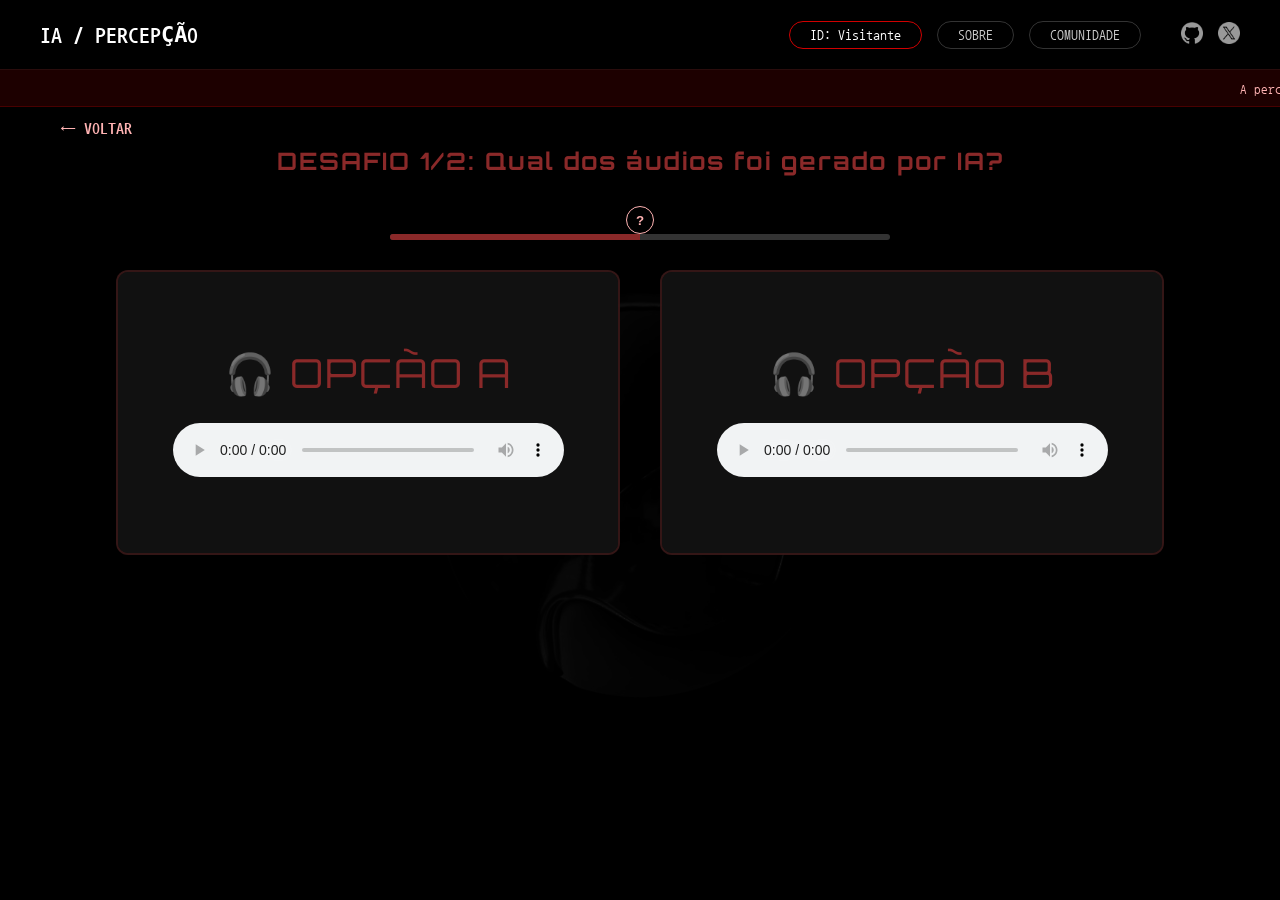
<file: A3.QUIZ/src/main/resources/templates/JogosAudio.html>
<!DOCTYPE HTML>
<html lang="pt-br" xmlns:th="http://www.thymeleaf.org">
<head>
    <meta charset="UTF-8">
    <meta name="viewport" content="width=device-width, initial-scale=1.0">
    <title>IA / PERCEPÇÃO - JOGO (ÁUDIO)</title>
    <meta name="referrer" content="no-referrer">
    
    <link rel="stylesheet" th:href="@{/css/jogo-audio.css}" href="../static/css/jogo-audio.css">
    <link href="https://fonts.googleapis.com/css2?family=Nanum+Gothic+Coding:wght@400;700&family=Mirza&display=swap" rel="stylesheet">
</head>
<body>

<div class="page-jogos">
    <img class="background-overlay" th:src="@{/imagens/fundoModos.png}" src="../static/imagens/fundoModos.png" alt="Background Overlay"/>

    <header class="top-nav-index">
    <a th:href="@{/}" href="/" class="logo" style="text-decoration: none; color: inherit;">IA / PERCEPÇÃO</a>
    
    <div class="nav-right-container">
        <nav class="nav-buttons">
            <span id="display-user-header" class="nav-button" style="border-color: #d10000; color: #ffffff; cursor: default; pointer-events: none;">
                USUÁRIO: DESCONHECIDO
            </span>
            <a href="/#projeto-section" class="nav-button">SOBRE</a>
            <a th:href="@{/mural}" class="nav-button">COMUNIDADE</a>
        </nav>
        <div class="social-links">
            <a href="https://github.com/tzy-9790/A3-QUIZ" target="_blank">
                <img class="social-icon" th:src="@{/imagens/github.png}" src="../static/imagens/github.png" alt="GitHub" />
            </a>
            <a href="https://x.com/IAREALIDADiq" target="_blank">
                <img class="social-icon" th:src="@{/imagens/x.png}" src="../static/imagens/x.png" alt="X" />
            </a>
        </div>
    </div>
</header>

    <div class="info-marquee marquee-top">
        <p class="marquee-text">
            A percepção auditiva é facilmente enganada. O que você ouve é real ou foi gerado por algoritmos? - O cérebro humano busca padrões familiares onde não existem.
        </p>
    </div>

    <div class="game-core-area">
        <a href="#" onclick="window.history.back(); return false;" class="btn-voltar-seta">
            &#8592; VOLTAR
        </a>
        <h1 id="question-title" class="question-title">DESAFIO 1/2: Qual dos áudios foi gerado por IA?</h1>
        <button onclick="mostrarDica()" style="background: transparent; border: 1px solid #ffb3b3; color: #ffb3b3; border-radius: 50%; width: 28px; height: 28px; cursor: pointer; font-weight: bold; transition: 0.2s;" onmouseover="this.style.background='rgba(255,179,179,0.2)'" onmouseout="this.style.background='transparent'">
        ?
        </button>

        <div id="caixa-dica" style="display: none; color: #cccccc; font-size: 13px; text-align: center; margin-bottom: 20px; background: rgba(255,255,255,0.05); padding: 10px; border-radius: 8px;">
        </div>

        <div class="progress-container" style="width: 100%; max-width: 500px; height: 6px; background: #333; margin-bottom: 30px; border-radius: 10px; overflow: hidden;">
        <div id="progress-bar-fill" style="height: 100%; width: 0%; background: #8a2929; transition: width 0.4s ease;"></div>
        </div>

        <div id="quiz-container" class="quiz-container">
            <div id="option-A" class="option-card" onclick="handleAnswer('A')">
                <div class="audio-placeholder">
                    <div class="audio-icon">🎧 OPÇÃO A</div>
                    <audio id="audio-A" controls src=""></audio>
                </div>
            </div>

            <div id="option-B" class="option-card" onclick="handleAnswer('B')">
                <div class="audio-placeholder">
                    <div class="audio-icon">🎧 OPÇÃO B</div>
                    <audio id="audio-B" controls src=""></audio>
                </div>
            </div>
        </div>

        <div class="feedback-zone">
            <div id="feedback-panel" class="feedback-panel-hud d-none">
                <h2 id="feedback-title" class="f-title">CORRETO</h2>
                <p id="feedback-desc" class="f-desc">Análise concluída com sucesso.</p>
                <button id="next-btn" class="nav-button btn-next-round" onclick="nextRound()">PRÓXIMO DESAFIO ➔</button>
            </div>
        </div>
    </div>
</div>

<script th:inline="javascript">
    
    document.querySelectorAll('audio').forEach(el => {
        el.addEventListener('click', (e) => e.stopPropagation());
    });

    const rounds = [
        {
            instruction: "DESAFIO 1/2: Qual dos áudios foi gerado por IA?",
            audioA: 'https://i.imgur.com/8VJ9wlO.mp4', 
            audioB: 'https://i.imgur.com/IZ5uvWF.mp4',   
            aiSide: 'B',
            correctMsg: "O áudio foi feito por IA porque a voz possui uma cadência artificialmente linear, sem pausas respiratórias, com uma compressão digital metálica típica de algoritmos de clonagem vocal.",
            wrongMsg: "O áudio é real porque a fala apresenta pausas biológicas naturais para respiração, estalos dinâmicos na boca e variações orgânicas de entonação emocional.",
            dica: "Dica: A Inteligência Artificial costuma ter dificuldade em replicar as nuances naturais da voz humana."
        },
        {
            instruction: "DESAFIO 2/2: Qual dos áudios foi gerado por IA?",
            audioA: 'https://i.imgur.com/hRy1Xti.mp4',
            audioB: 'https://i.imgur.com/m8u1tKo.mp4',
            aiSide: 'A',
            correctMsg: "O áudio foi feito por IA porque a pronúncia em inglês é excessivamente polida e contínua, expondo uma dicção linear e sem pausas orgânicas para respirar.",
            wrongMsg: "O áudio é real porque traz a sutil aspiração de ar entre as palavras, além de hesitações humanas típicas que mantêm a ressonância natural da voz.",
            dica: "Dica: A Inteligência Artificial costuma ter dificuldade em replicar as nuances naturais da voz humana."
        }
    ];

    let currentRoundIndex = 0;
    let score = 0;

    window.onload = function() {
        loadRound(currentRoundIndex);
    };

    function loadRound(index) {

        opcaoFocada = null;
        
        const percentagem = ((index + 1) / rounds.length) * 100;
        document.getElementById('progress-bar-fill').style.width = percentagem + "%";

        const currentConfig = rounds[index];
        document.getElementById('question-title').innerText = currentConfig.instruction;

        document.getElementById('audio-A').src = currentConfig.audioA;
        document.getElementById('audio-B').src = currentConfig.audioB;

        const panel = document.getElementById('feedback-panel');
        panel.classList.add('d-none');
        panel.classList.remove('panel-correct', 'panel-wrong');

        const cardA = document.getElementById('option-A');
        const cardB = document.getElementById('option-B');
        cardA.classList.remove('correct-glow', 'wrong-glow');
        cardB.classList.remove('correct-glow', 'wrong-glow');
        
        cardA.style.pointerEvents = 'auto';
        cardB.style.pointerEvents = 'auto';
    }

    function handleAnswer(selectedSide) {
        const currentConfig = rounds[currentRoundIndex];
        const panel = document.getElementById('feedback-panel');
        const title = document.getElementById('feedback-title');
        const desc = document.getElementById('feedback-desc');
        const nextBtn = document.getElementById('next-btn');

        document.getElementById('audio-A').pause();
        document.getElementById('audio-B').pause();

        const cardA = document.getElementById('option-A');
        const cardB = document.getElementById('option-B');

        cardA.style.pointerEvents = 'none';
        cardB.style.pointerEvents = 'none';

        if (selectedSide === currentConfig.aiSide) {
            document.getElementById('option-' + selectedSide).classList.add('correct-glow');
            panel.classList.add("panel-correct");
            title.innerText = "CORRETO";
            desc.innerText = currentConfig.correctMsg;
            score++; 
        } else {
            document.getElementById('option-' + selectedSide).classList.add('wrong-glow');
            panel.classList.add("panel-wrong");
            title.innerText = "ERRADO";
            desc.innerText = currentConfig.wrongMsg;
        }

        if (currentRoundIndex === rounds.length - 1) {
            nextBtn.innerText = "VER RESULTADO FINAL ➔";
        } else {
            nextBtn.innerText = "PRÓXIMO DESAFIO ➔";
        }

        panel.classList.remove('d-none');
    }
    function mostrarDica() {
    const caixaDica = document.getElementById('caixa-dica');
    const currentConfig = rounds[currentRoundIndex];

    if (caixaDica.style.display === 'none') {
        caixaDica.innerText = currentConfig.dica;
        caixaDica.style.display = 'block';
    } else {
        caixaDica.style.display = 'none';
    }
}

    function nextRound() {
        currentRoundIndex++;
        
        if (currentRoundIndex < rounds.length) {
            loadRound(currentRoundIndex);
        } else {
            finalizarPartida(score, 0); 
        }
    }

    async function finalizarPartida(acertos, tempoTotal) {
    const btn = document.getElementById('next-btn');
    btn.innerText = "A CALCULAR RESULTADO...";
    btn.disabled = true;
    btn.style.opacity = "0.5";

    const nomeDoJogador = sessionStorage.getItem("jogadorAtual") || "Visitante";
    const dadosPartida = {
        userId: nomeDoJogador,
        correctAnswers: acertos,
        totalTimeSeconds: tempoTotal || 0
    };

    try {
        await fetch('/api/scores/match', {
            method: 'POST',
            headers: { 'Content-Type': 'application/json' },
            body: JSON.stringify(dadosPartida)
        });
    } catch (error) {
        console.error("Erro ao comunicar com o servidor:", error);
    }

    window.location.href = `/score?pontos=${acertos}`;
}
window.addEventListener('DOMContentLoaded', () => {
    const displayHeader = document.getElementById('display-user-header');
    
    // Se o elemento existir nesta página, preenche com o nome guardado
    if (displayHeader) {
        const nomeGuardado = sessionStorage.getItem("jogadorAtual") || "Visitante";
        displayHeader.innerText = "ID: " + nomeGuardado;
    }
});
let opcaoFocada = null;

document.addEventListener('keydown', function(event) {
    const painelFeedback = document.getElementById('feedback-panel');
    const painelVisivel = !painelFeedback.classList.contains('d-none');

    const cardA = document.getElementById('option-A') || document.getElementById('choice-left');
    const cardB = document.getElementById('option-B') || document.getElementById('choice-right');

    if (!painelVisivel) {
        
        if (event.key === 'ArrowLeft') {
            opcaoFocada = cardA.id.includes('A') ? 'A' : 'left';
            cardA.classList.add('foco-teclado');
            cardB.classList.remove('foco-teclado');
        } 
        else if (event.key === 'ArrowRight') {
            opcaoFocada = cardB.id.includes('B') ? 'B' : 'right';
            cardB.classList.add('foco-teclado');
            cardA.classList.remove('foco-teclado');
        } 
        else if (event.key === 'Enter') {
            if (opcaoFocada !== null) {
                cardA.classList.remove('foco-teclado');
                cardB.classList.remove('foco-teclado');

                if (typeof handleAnswer === "function") {
                    handleAnswer(opcaoFocada);
                } else if (typeof submitAnswer === "function") {
                    submitAnswer(opcaoFocada);
                }
            }
        }
    } 
    
    else {
        if (event.key === 'Enter') {
            nextRound();
        }
    }
});

</script>

</body>
</html>
</file>
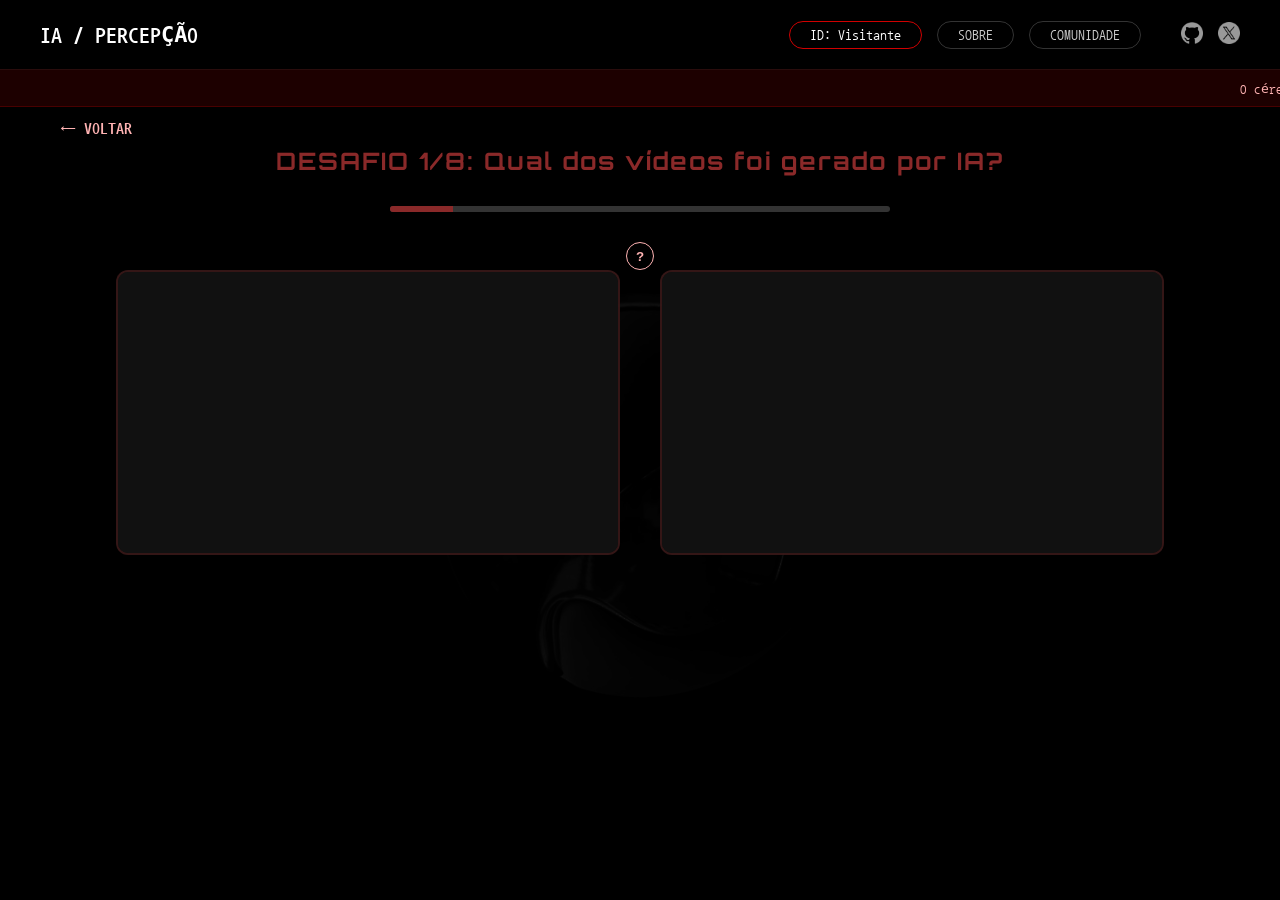
<file: A3.QUIZ/src/main/resources/templates/JogosVideo.html>
<!DOCTYPE HTML>
<html lang="pt-br" xmlns:th="http://www.thymeleaf.org">
<head>
    <meta charset="UTF-8">
    <meta name="viewport" content="width=device-width, initial-scale=1.0">
    <title>IA / PERCEPÇÃO - JOGO (VÍDEO)</title>
    <meta name="referrer" content="no-referrer">
    
    <link rel="stylesheet" th:href="@{/css/jogo-video.css}" href="../static/css/jogo-video.css">
    <link href="https://fonts.googleapis.com/css2?family=Nanum+Gothic+Coding:wght@400;700&family=Mirza&display=swap" rel="stylesheet">
</head>
<body>

<div class="page-jogos">
    <img class="background-overlay" th:src="@{/imagens/fundoModos.png}" src="../static/imagens/fundoModos.png" alt="Background Overlay"/>

    <header class="top-nav-index">
    <a th:href="@{/}" href="/" class="logo" style="text-decoration: none; color: inherit;">IA / PERCEPÇÃO</a>
    
    <div class="nav-right-container">
        <nav class="nav-buttons">
            <span id="display-user-header" class="nav-button" style="border-color: #d10000; color: #ffffff; cursor: default; pointer-events: none;">
                USUÁRIO: DESCONHECIDO
            </span>
            <a href="/#projeto-section" class="nav-button">SOBRE</a>
            <a th:href="@{/mural}" class="nav-button">COMUNIDADE</a>
        </nav>
        <div class="social-links">
            <a href="https://github.com/tzy-9790/A3-QUIZ" target="_blank">
                <img class="social-icon" th:src="@{/imagens/github.png}" src="../static/imagens/github.png" alt="GitHub" />
            </a>
            <a href="https://x.com/IAREALIDADiq" target="_blank">
                <img class="social-icon" th:src="@{/imagens/x.png}" src="../static/imagens/x.png" alt="X" />
            </a>
        </div>
    </div>
</header>

    <div class="info-marquee marquee-top">
        <p class="marquee-text">
            O cérebro humano leva apenas 13 milissegundos para processar uma imagem, mas precisa de segundos para duvidar dela. - Nossos olhos não captam a realidade; eles apenas validam o que a nossa mente já espera encontrar.
        </p>
    </div>

    <div class="game-core-area">
        <a href="#" onclick="window.history.back(); return false;" class="btn-voltar-seta">
            &#8592; VOLTAR
        </a>
        <h1 id="question-title" class="question-title">DESAFIO 1/8: Qual dos vídeos foi gerado por IA?</h1>
        <div class="progress-container" style="width: 100%; max-width: 500px; height: 6px; background: #333; margin-bottom: 30px; border-radius: 10px; overflow: hidden;">
        <div id="progress-bar-fill" style="height: 100%; width: 0%; background: #8a2929; transition: width 0.4s ease;"></div>
        </div>
        <button onclick="mostrarDica()" style="background: transparent; border: 1px solid #ffb3b3; color: #ffb3b3; border-radius: 50%; width: 28px; height: 28px; cursor: pointer; font-weight: bold; transition: 0.2s;" onmouseover="this.style.background='rgba(255,179,179,0.2)'" onmouseout="this.style.background='transparent'">
        ?
        </button>

        <div id="caixa-dica" style="display: none; color: #cccccc; font-size: 13px; text-align: center; margin-bottom: 20px; background: rgba(255,255,255,0.05); padding: 10px; border-radius: 8px;">
        </div>

        <div id="quiz-container" class="quiz-container">
            <div id="option-A" class="option-card" onclick="handleAnswer('A')">
                <video id="video-A" src="" autoplay loop muted playsinline>
                    O seu navegador não suporta a tag de vídeo.
                </video>
            </div>

            <div id="option-B" class="option-card" onclick="handleAnswer('B')">
                <video id="video-B" src="" autoplay loop muted playsinline>
                    O seu navegador não suporta a tag de vídeo.
                </video>
            </div>
        </div>

        <div class="feedback-zone">
            <div id="feedback-panel" class="feedback-panel-hud d-none">
                <h2 id="feedback-title" class="f-title">CORRETO</h2>
                <p id="feedback-desc" class="f-desc">Análise concluída com sucesso.</p>
                <button id="next-btn" class="nav-button btn-next-round" onclick="nextRound()">PRÓXIMO DESAFIO ➔</button>
            </div>
        </div>
    </div>
</div>

<script th:inline="javascript">

    const rounds = [
        {
            instruction: "DESAFIO 1/8: Qual dos vídeos foi gerado por IA?",
            videoA: 'https://i.imgur.com/uIPcDDI.mp4', 
            videoB: 'https://i.imgur.com/DiesukS.mp4',   
            aiSide: 'A',
            correctMsg: "AO vídeo foi feito por IA porque apresenta a fusão incomum da casca do ovo derretendo entre os dedos do usuário e um fluxo de leite contínuo que se mistura ao batedor sem respeitar as leis da física de fluidos.",
            wrongMsg: "O vídeo é real porque a viscosidade e a separação física da clara do ovo ocorrem de forma orgânica, além dos cortes secos de edição indicarem uma filmagem tradicional de receita..",
            dica: "Dica: A IA tem dificuldade em replicar a física realista da luz e reflexos."
        },
        {
            instruction: "DESAFIO 2/8: Qual dos vídeos foi gerado por IA?",
            videoA: 'https://i.imgur.com/fA30ntX.mp4',
            videoB: 'https://i.imgur.com/W3i3uNl.mp4',
            aiSide: 'B',
            correctMsg: "O vídeo foi feito por IA porque o garfo atravessa o morango sem amassá-lo e o pedaço cortado se move enquanto a textura interna do bolo se deforma e se regenera de maneira mágica.",
            wrongMsg: "O vídeo é real porque o garfo corta o bolo mantendo a estrutura da fatia intacta, com a resistência física esperada da massa e do recheio cremoso.",
            dica: "Dica: A IA tem dificuldade em replicar a física realista da luz e reflexos."
        },
        {
            instruction: "DESAFIO 3/8: Qual dos vídeos foi gerado por IA?",
            videoA: 'https://i.imgur.com/QvQAdNE.mp4',
            videoB: 'https://i.imgur.com/OeosjJN.mp4',
            aiSide: 'A',
            correctMsg: "O vídeo foi feito por IA porque a concha se deforma e muda de formato enquanto mexe a comida, e os vegetais na panela se multiplicam e alteram sua cor de maneira mágica.",
            wrongMsg: "O vídeo é real porque a espátula metálica interage fisicamente com os ingredientes sólidos, movendo os pedaços de carne e vegetais de forma natural e consistente com a gravidade.",
            dica: "Dica: A IA tem dificuldade em replicar a física realista da luz e reflexos."
        },
        {
            instruction: "DESAFIO 4/8: Qual dos vídeos foi gerado por IA?",
            videoA: 'https://i.imgur.com/ZQIgfZ3.mp4',
            videoB: 'https://i.imgur.com/P9NQUaV.mp4',
            aiSide: 'B',
            correctMsg: "O vídeo foi feito por IA porque os pedaços de carne e vegetais mudam de forma e mudam de posição no espeto sutilmente a cada movimento do pincel, além de a iluminação brilhar de maneira artificial.",
            wrongMsg: "O vídeo é real porque a textura do frango grelhado e o acúmulo do molho na carne reagem de forma consistente com a passada do pincel, mantendo os espetos estáveis na grelha.",
            dica: "Dica: A IA tem dificuldade em replicar a física realista da luz e reflexos."
        },
        {
            instruction: "DESAFIO 5/8: Qual dos vídeos foi gerado por IA?",
            videoA: 'https://i.imgur.com/rhnPnmI.mp4',
            videoB: 'https://i.imgur.com/Qn467Ge.mp4',
            aiSide: 'A',
            correctMsg: "O vídeo foi feito por IA porque as mãos do cozinheiro se fundem com o moedor e as fatias de peixe no topo do sushi sofrem mutações sutis e distorções de textura durante o movimento.",
            wrongMsg: "O vídeo é real porque os grãos de gergelim caem individualmente respeitando a gravidade e a textura crocante sobre os sushis permanece estática e consistente.",
            dica: "Dica: A IA tem dificuldade em replicar a física realista da luz e reflexos."
        },
        {
            instruction: "DESAFIO 6/8: Qual dos vídeos foi gerado por IA?",
            videoA: 'https://i.imgur.com/2tFhf27.mp4',
            videoB: 'https://i.imgur.com/98Xcosf.mp4',
            aiSide: 'B',
            correctMsg: "O vídeo foi feito por IA porque as hastes da batedeira se multiplicam, entortam e mudam de espessura de forma impossível enquanto atravessam a massa de chocolate.",
            wrongMsg: "O vídeo é real porque exibe o desfoque sutil e o movimento físico contínuo dos batedores de metal girando em alta velocidade.",
            dica: "Dica: A IA tem dificuldade em replicar a física realista da luz e reflexos."
        },
        {
            instruction: "DESAFIO 7/8: Qual dos vídeos foi gerado por IA?",
            videoA: 'https://i.imgur.com/TH5FV5n.mp4',
            videoB: 'https://i.imgur.com/cyckWdq.mp4',
            aiSide: 'A',
            correctMsg: "O vídeo foi feito por IA porque o fluxo do suco se desconecta do liquidificador de forma mágica no final e as letras em relevo no vidro sofrem mutações e distorções bizzarras.",
            wrongMsg: "O vídeo é real porque o líquido verde cai com densidade natural e gera respingos e bolhas realistas na parede interna do copo à medida que ele enche.",
            dica: "Dica: A IA tem dificuldade em replicar a física realista da luz e reflexos."
        },
        {
            instruction: "DESAFIO 8/8: Qual dos vídeos foi gerado por IA?",
            videoA: 'https://i.imgur.com/8Q7XyQE.mp4',
            videoB: 'https://i.imgur.com/sOnneBw.mp4',
            aiSide: 'B',
            correctMsg: "O vídeo foi feito por IA porque a calda derramada gera uma protuberância isolada no início e sofre distorções fluidas inconsistentes, enquanto a textura da lateral do cheesecake muda sutilmente de padrão.",
            wrongMsg: "O vídeo é real porque o doce de leite cai de forma contínua, criando camadas concêntricas e físicas perfeitas que se espalham de maneira natural sobre a superfície lisa da torta.",
            dica: "Dica: A IA tem dificuldade em replicar a física realista da luz e reflexos."
        }
    ];

    let currentRoundIndex = 0;
    let score = 0;

    window.onload = function() {
        loadRound(currentRoundIndex);
    };

    function loadRound(index) {
        
        opcaoFocada = null;

        const percentagem = ((index + 1) / rounds.length) * 100;
        document.getElementById('progress-bar-fill').style.width = percentagem + "%";

        const panel = document.getElementById('feedback-panel');
        panel.classList.add('d-none');
        panel.classList.remove('panel-correct', 'panel-wrong');

        const cardA = document.getElementById('option-A');
        const cardB = document.getElementById('option-B');
        
        cardA.classList.remove('correct-glow', 'wrong-glow');
        cardB.classList.remove('correct-glow', 'wrong-glow');
        
        cardA.style.pointerEvents = 'auto'; 
        cardB.style.pointerEvents = 'auto'; 

        const currentConfig = rounds[index];
        document.getElementById('question-title').innerText = currentConfig.instruction;

        const vidA = document.getElementById('video-A');
        const vidB = document.getElementById('video-B');
        
        vidA.src = currentConfig.videoA;
        vidB.src = currentConfig.videoB;
        
        vidA.muted = true;
        vidB.muted = true;
        
        try {
            let playPromiseA = vidA.play();
            if (playPromiseA !== undefined) {
                playPromiseA.catch(error => console.log("Aguardando carregamento do vídeo A"));
            }
            
            let playPromiseB = vidB.play();
            if (playPromiseB !== undefined) {
                playPromiseB.catch(error => console.log("Aguardando carregamento do vídeo B"));
            }
        } catch (e) {
            console.log("Erro no player do navegador ignorado.");
        }
    }

    function handleAnswer(selectedSide) {
        const currentConfig = rounds[currentRoundIndex];
        const panel = document.getElementById('feedback-panel');
        const title = document.getElementById('feedback-title');
        const desc = document.getElementById('feedback-desc');
        const nextBtn = document.getElementById('next-btn');

        document.getElementById('video-A').pause();
        document.getElementById('video-B').pause();

        const cardA = document.getElementById('option-A');
        const cardB = document.getElementById('option-B');

        cardA.style.pointerEvents = 'none';
        cardB.style.pointerEvents = 'none';

        if (selectedSide === currentConfig.aiSide) {
            document.getElementById('option-' + selectedSide).classList.add('correct-glow');
            panel.classList.add("panel-correct");
            title.innerText = "CORRETO";
            desc.innerText = currentConfig.correctMsg;
            score++; 
        } else {
            document.getElementById('option-' + selectedSide).classList.add('wrong-glow');
            panel.classList.add("panel-wrong");
            title.innerText = "ERRADO";
            desc.innerText = currentConfig.wrongMsg;
        }

        if (currentRoundIndex === rounds.length - 1) {
            nextBtn.innerText = "VER RESULTADO FINAL ➔";
        } else {
            nextBtn.innerText = "PRÓXIMO DESAFIO ➔";
        }

        panel.classList.remove('d-none');
    }
    function mostrarDica() {
    const caixaDica = document.getElementById('caixa-dica');
    const currentConfig = rounds[currentRoundIndex];
    
    if (caixaDica.style.display === 'none') {
        caixaDica.innerText = currentConfig.dica;
        caixaDica.style.display = 'block';
    } else {
        caixaDica.style.display = 'none';
    }
}

    function nextRound() {
        currentRoundIndex++;
        
        if (currentRoundIndex < rounds.length) {
            loadRound(currentRoundIndex);
        } else {
            finalizarPartida(score, 0); 
        }
    }

    async function finalizarPartida(acertos, tempoTotal) {
    const btn = document.getElementById('next-btn');
    btn.innerText = "A CALCULAR RESULTADO...";
    btn.disabled = true;
    btn.style.opacity = "0.5";

    const nomeDoJogador = sessionStorage.getItem("jogadorAtual") || "Visitante";
    const dadosPartida = {
        userId: nomeDoJogador,
        correctAnswers: acertos,
        totalTimeSeconds: tempoTotal || 0
    };

    try {
        await fetch('/api/scores/match', {
            method: 'POST',
            headers: { 'Content-Type': 'application/json' },
            body: JSON.stringify(dadosPartida)
        });
    } catch (error) {
        console.error("Erro ao comunicar com o servidor:", error);
    }

    window.location.href = `/score?pontos=${acertos}`;
}
window.addEventListener('DOMContentLoaded', () => {
    const displayHeader = document.getElementById('display-user-header');

    if (displayHeader) {
        const nomeGuardado = sessionStorage.getItem("jogadorAtual") || "Visitante";
        displayHeader.innerText = "ID: " + nomeGuardado;
    }
});
let opcaoFocada = null;

document.addEventListener('keydown', function(event) {
    const painelFeedback = document.getElementById('feedback-panel');
    const painelVisivel = !painelFeedback.classList.contains('d-none');

    const cardA = document.getElementById('option-A') || document.getElementById('choice-left');
    const cardB = document.getElementById('option-B') || document.getElementById('choice-right');

    if (!painelVisivel) {
        
        if (event.key === 'ArrowLeft') {
            opcaoFocada = cardA.id.includes('A') ? 'A' : 'left';
            cardA.classList.add('foco-teclado');
            cardB.classList.remove('foco-teclado');
        } 
        else if (event.key === 'ArrowRight') {
            opcaoFocada = cardB.id.includes('B') ? 'B' : 'right';
            cardB.classList.add('foco-teclado');
            cardA.classList.remove('foco-teclado');
        } 
        else if (event.key === 'Enter') {
            if (opcaoFocada !== null) {
                cardA.classList.remove('foco-teclado');
                cardB.classList.remove('foco-teclado');

                if (typeof handleAnswer === "function") {
                    handleAnswer(opcaoFocada);
                } else if (typeof submitAnswer === "function") {
                    submitAnswer(opcaoFocada);
                }
            }
        }
    } 
    
    else {
        if (event.key === 'Enter') {
            nextRound();
        }
    }
});

</script>

</body>
</html>
</file>
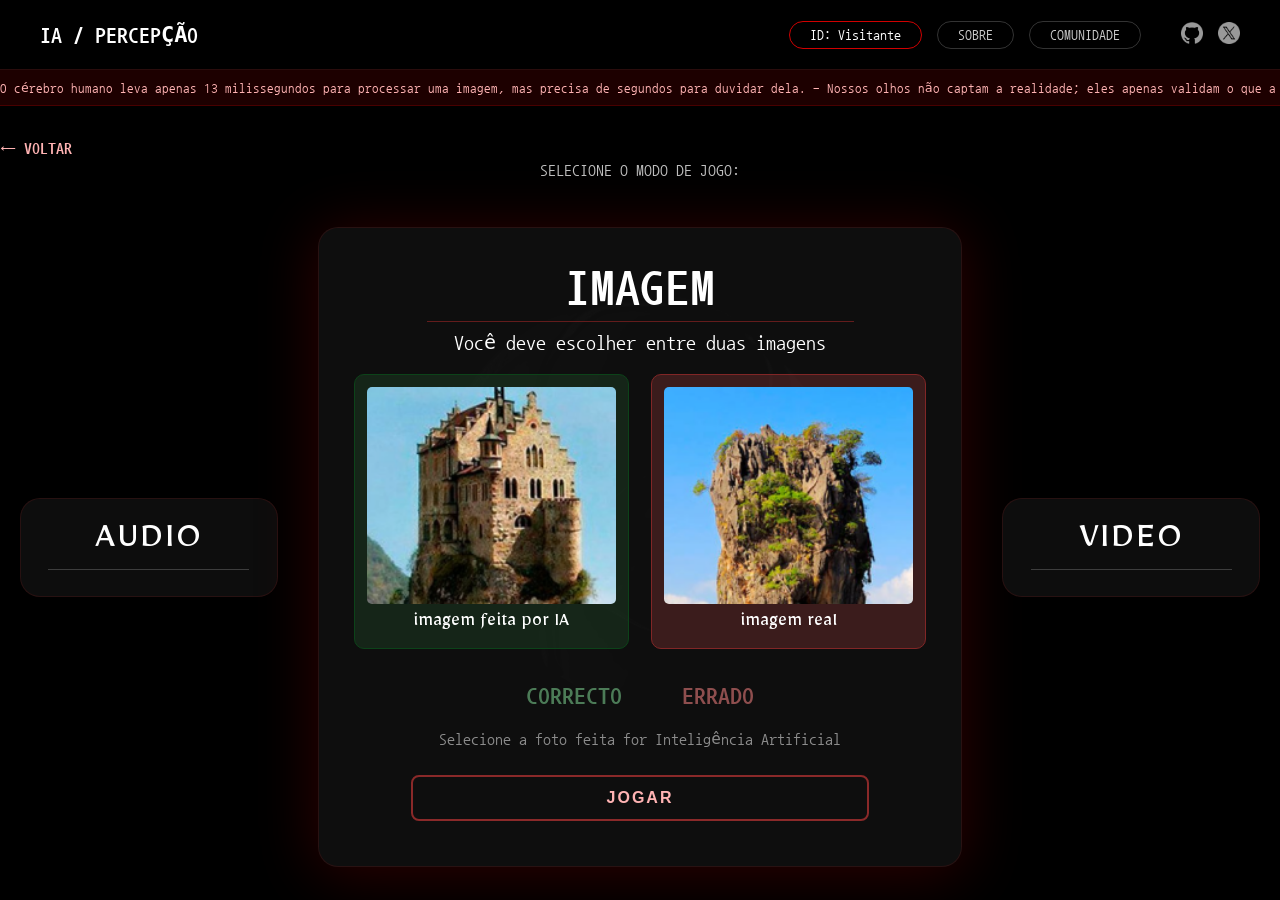
<file: A3.QUIZ/src/main/resources/templates/modos.html>
<!DOCTYPE HTML>
<html lang="pt-br" xmlns:th="http://www.thymeleaf.org">
<head>
    <meta charset="UTF-8">
    <meta name="viewport" content="width=device-width, initial-scale=1.0">
    <title>IA / PERCEPÇÃO - MODOS DE JOGO</title>
    <link rel="stylesheet" th:href="@{/css/modos.css}" href="../static/css/modos.css">
    <link href="https://fonts.googleapis.com/css2?family=Nanum+Gothic+Coding:wght@400;700&family=Mirza&display=swap" rel="stylesheet">
</head>
<body>

<div class="page">
    <img class="download" th:src="@{/imagens/fundobola.png}" src="../static/imagens/fundobola.png" alt="Background Overlay" />

    <header class="top-nav-index">
        <a th:href="@{/}" href="/" class="logo" style="text-decoration: none; color: inherit;">IA / PERCEPÇÃO</a>
        
        <div class="nav-right-container">
            <nav class="nav-buttons">
                <span id="display-user-header" class="nav-button" style="border-color: #d10000; color: #ffffff; cursor: default; pointer-events: none;">
                    USUÁRIO: DESCONHECIDO
                </span>
                <a href="/#projeto-section" class="nav-button">SOBRE</a>
                <a th:href="@{/mural}" class="nav-button">COMUNIDADE</a>
            </nav>
            <div class="social-links">
                <a href="https://github.com/tzy-9790/A3-QUIZ" target="_blank">
                    <img class="social-icon" th:src="@{/imagens/github.png}" src="../static/imagens/github.png" alt="GitHub" />
                </a>
                <a href="https://x.com/IAREALIDADiq" target="_blank">
                    <img class="social-icon" th:src="@{/imagens/x.png}" src="../static/imagens/x.png" alt="X" />
                </a>
            </div>
        </div>
    </header>

    <div class="info-marquee marquee-top">
        <div class="marquee-track">
            <span>O cérebro humano leva apenas 13 milissegundos para processar uma imagem, mas precisa de segundos para duvidar dela. - Nossos olhos não captam a realidade; eles apenas validam o que a nossa mente já espera encontrar.</span>
            <span>O cérebro humano leva apenas 13 milissegundos para processar uma imagem, mas precisa de segundos para duvidar dela. - Nossos olhos não captam a realidade; eles apenas validam o que a nossa mente já espera encontrar.</span>
            <span>O cérebro humano leva apenas 13 milissegundos para processar uma imagem, mas precisa de segundos para duvidar dela. - Nossos olhos não captam a realidade; eles apenas validam o que a nossa mente já espera encontrar.</span>
            <span>O cérebro humano leva apenas 13 milissegundos para processar uma imagem, mas precisa de segundos para duvidar dela. - Nossos olhos não captam a realidade; eles apenas validam o que a nossa mente já espera encontrar.</span>
        </div>
    </div>
    
    <a href="#" onclick="window.history.back(); return false;" class="btn-voltar-seta">
        &#8592; VOLTAR
    </a>

    <p class="text-wrapper">SELECIONE O MODO DE JOGO:</p>

    <div class="game-dashboard-layout">

        <div id="left-panel" class="side-frame" onclick="pivotMode('left')">
            <div id="left-title" class="text-wrapper-12">AUDIO</div>
            <div class="line-container"></div>
        </div>

        <div id="center-panel" class="center-frame" onclick="triggerGameplay()">

            <div id="content-image" class="mode-content active-content">
                <div class="text-wrapper-4">IMAGEM</div>
                <div class="line-container-center"></div>
                <p class="text-wrapper-10">Você deve escolher entre duas imagens</p>

                <div class="showcase-container">
                    <div class="media-box box-ai">
                        <img th:src="@{/imagens/exampleIA.png}" src="../static/imagens/exampleIA.png" class="image" />
                        <div class="text-wrapper-6">imagem feita por IA</div>
                    </div>
                    <div class="media-box box-real">
                        <img th:src="@{/imagens/exampleREAL.png}" src="../static/imagens/exampleREAL.png" class="img" />
                        <div class="text-wrapper-7">imagem real</div>
                    </div>
                </div>

                <div class="feedback-row">
                    <div class="text-wrapper-8">CORRECTO</div>
                    <div class="text-wrapper-9">ERRADO</div>
                </div>

                <p class="text-wrapper-5">Selecione a foto feita for Inteligência Artificial</p>
                <button class="btn-jogar-modo">JOGAR</button>
            </div>

            <div id="content-audio" class="mode-content">
                <div class="text-wrapper-4">AUDIO</div>
                <div class="line-container-center"></div>
                <p class="text-wrapper-10">Escolha entre dois áudios de voz</p>
                <div class="showcase-container">
                    <div class="media-box box-ai">
                        <div style="font-size: 50px; margin: 15px 0;">🤖<source></div>
                        <div class="text-wrapper-6">Audio feito por IA</div>
                    </div>
                    <div class="media-box box-real">
                        <div style="font-size: 50px; margin: 15px 0;">🗣️</div>
                        <div class="text-wrapper-7">Áudio real gravado</div>
                    </div>
                </div>
                <p class="text-wrapper-5">Selecione o áudio feito por IA</p>
                <button class="btn-jogar-modo">JOGAR</button>
            </div>

            <div id="content-video" class="mode-content">
                <div class="text-wrapper-4">VIDEO</div>
                <div class="line-container-center"></div>
                <p class="text-wrapper-10">Escolha entre dois vídeos</p>
                <div class="showcase-container">
                    <div class="media-box box-ai">
                        <img th:src="@{/imagens/a979a1c5d1089dd2ebd1d58ef4d33337.gif}" src="../static/imagens/a979a1c5d1089dd2ebd1d58ef4d33337.gif" class="image" alt="img IA" />
                        <div class="text-wrapper-6">Video feito por IA</div>
                    </div>
                    <div class="media-box box-real">
                        <img th:src="@{/imagens/6ad07bc7872b7f4cafc7f14ad7638306.gif}" src="../static/imagens/6ad07bc7872b7f4cafc7f14ad7638306.gif" class="image" alt="img REAL" />
                        <div class="text-wrapper-7">Vídeo real</div>
                    </div>
                </div>
                <p class="text-wrapper-5">Você deve selecionar o vídeo feito por IA</p>
                <button class="btn-jogar-modo">JOGAR</button>
            </div>

        </div>

        <div id="right-panel" class="side-frame" onclick="pivotMode('right')">
            <div id="right-title" class="text-wrapper-11">VIDEO</div>
            <div class="line-container"></div>
        </div>

    </div>
</div>

<script>
    let currentCenter = 'image';
    let currentLeft = 'audio';
    let currentRight = 'video';

    const routes = {
        image: '/jogo',         
        audio: '/jogosAudio',   
        video: '/jogosVideo'    
    };

    function pivotMode(clickedSide) {
        let oldCenter = currentCenter;

        if (clickedSide === 'left') {
            currentCenter = currentLeft;
            currentLeft = currentRight;
            currentRight = oldCenter;
        } else if (clickedSide === 'right') {
            currentCenter = currentRight;
            currentRight = currentLeft;
            currentLeft = oldCenter;
        }

        document.getElementById('left-title').innerText = currentLeft.toUpperCase();
        document.getElementById('right-title').innerText = currentRight.toUpperCase();

        document.querySelectorAll('.mode-content').forEach(el => el.classList.remove('active-content'));
        document.getElementById('content-' + currentCenter).classList.add('active-content');
    }

    function triggerGameplay() {
        window.location.href = routes[currentCenter];
    }

    window.addEventListener('DOMContentLoaded', () => {
        const displayHeader = document.getElementById('display-user-header');
        
        if (displayHeader) {
            const nomeGuardado = sessionStorage.getItem("jogadorAtual") || "Visitante";
            displayHeader.innerText = "ID: " + nomeGuardado;
        }
    });
</script>

</body>
</html>
</file>
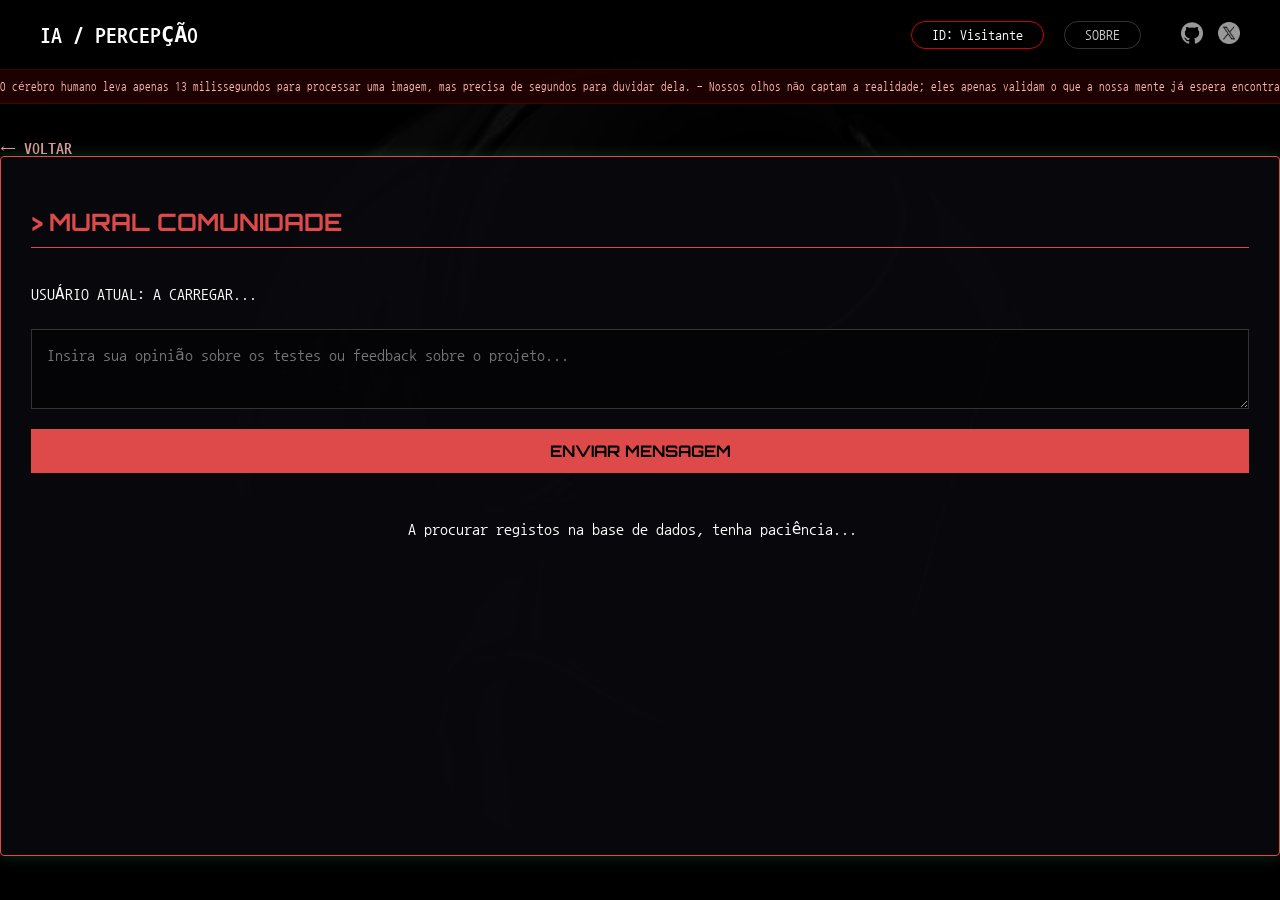
<file: A3.QUIZ/src/main/resources/templates/mural.html>
<!DOCTYPE html>
<html lang="pt-br" xmlns:th="http://www.thymeleaf.org">
<head>
    <meta charset="UTF-8">
    <meta name="viewport" content="width=device-width, initial-scale=1.0">
    <title>IA / PERCEPÇÃO - MURAL DE FEEDBACK</title>
    
    <link rel="stylesheet" th:href="@{/css/FinalScore.css}" href="../static/css/FinalScore.css">
    <link rel="stylesheet" th:href="@{/css/mural.css}" href="../static/css/mural.css">
    
    <link href="https://fonts.googleapis.com/css2?family=Nanum+Gothic+Coding:wght@400;700&family=Orbitron:wght@400;700&display=swap" rel="stylesheet">
</head>
<body>

<div class="score-page">
    <img class="central-sphere" th:src="@{/imagens/fundobola.png}" src="../static/imagens/fundobola.png" alt="Background" />
    
    <header class="top-nav-index">
    <a th:href="@{/}" href="/" class="logo" style="text-decoration: none; color: inherit;">IA / PERCEPÇÃO</a>
    
    <div class="nav-right-container">
        <nav class="nav-buttons">
            <span id="display-user-header" class="nav-button" style="border-color: #d10000; color: #ffffff; cursor: default; pointer-events: none;">
                USUÁRIO: DESCONHECIDO
            </span>
            <a href="/#projeto-section" class="nav-button">SOBRE</a>
        </nav>
        <div class="social-links">
            <a href="https://github.com/tzy-9790/A3-QUIZ" target="_blank">
                <img class="social-icon" th:src="@{/imagens/github.png}" src="../static/imagens/github.png" alt="GitHub" />
            </a>
            <a href="https://x.com/IAREALIDADiq" target="_blank">
                <img class="social-icon" th:src="@{/imagens/x.png}" src="../static/imagens/x.png" alt="X" />
            </a>
        </div>
    </div>
</header>

    <div class="info-marquee marquee-top">
        <div class="marquee-track">
            <span>O cérebro humano leva apenas 13 milissegundos para processar uma imagem, mas precisa de segundos para duvidar dela. - Nossos olhos não captam a realidade; eles apenas validam o que a nossa mente já espera encontrar.</span>
            <span>O cérebro humano leva apenas 13 milissegundos para processar uma imagem, mas precisa de segundos para duvidar dela. - Nossos olhos não captam a realidade; eles apenas validam o que a nossa mente já espera encontrar.</span>
            <span>O cérebro humano leva apenas 13 milissegundos para processar uma imagem, mas precisa de segundos para duvidar dela. - Nossos olhos não captam a realidade; eles apenas validam o que a nossa mente já espera encontrar.</span>
            <span>O cérebro humano leva apenas 13 milissegundos para processar uma imagem, mas precisa de segundos para duvidar dela. - Nossos olhos não captam a realidade; eles apenas validam o que a nossa mente já espera encontrar.</span>
        </div>
    </div>
    <a href="#" onclick="window.history.back(); return false;" class="btn-voltar-seta">
            &#8592; VOLTAR
        </a>

    <div class="mural-container">
        <h2 class="mural-title">> MURAL COMUNIDADE</h2>
        
        <div class="feedback-form">
            <p>USUÁRIO ATUAL: <span id="current-user-name" style="color:#ffffff;">A CARREGAR...</span></p>
            <textarea id="feedback-input" class="feedback-textarea" placeholder="Insira sua opinião sobre os testes ou feedback sobre o projeto..."></textarea>

            <div id="mural-error-msg" class="error-msg-hud"></div>

            <button class="btn-submit" onclick="enviarFeedback()">ENVIAR MENSAGEM</button>
        </div>
        <div id="erro-conexao-mural" class="error-msg-hud" style="display: none; text-align: center; padding: 20px;">
        <p>⚠ <b>Falha na comunicação:</b> Não foi possível ligar ao servidor. Tente novamente mais tarde.</p>
    
    <button onclick="carregarFeedbacks()" class="btn-jogar-modal" style="font-size: 14px; padding: 8px 20px; margin-top: 10px;">
        TENTAR NOVAMENTE
    </button>
</div>

        <div class="feedbacks-list" id="feedbacks-container">
            <p style="text-align: center;">A procurar registos na base de dados, tenha paciência...</p>
        </div>
    </div>
</div>

<script>
    const jogadorAtual = sessionStorage.getItem("jogadorAtual") || "Visitante";
    
    window.addEventListener('DOMContentLoaded', () => {
        document.getElementById('current-agent-name').innerText = jogadorAtual.toUpperCase();
        carregarFeedbacks();
    });

    async function carregarFeedbacks() {
    const erroCaixa = document.getElementById('erro-conexao-mural');
    const areaDasMensagens = document.getElementById('area-das-mensagens');

    if (erroCaixa) erroCaixa.style.display = 'none';

    try {
        const resposta = await fetch('/api/feedbacks');
        
        if (resposta.ok) {
            const dados = await resposta.json();

        
        const container = document.getElementById('feedbacks-container');
        try {
            const resposta = await fetch('/api/feedbacks');
            const feedbacks = await resposta.json();
            
            container.innerHTML = ''; 
            
            if(feedbacks.length === 0) {
                container.innerHTML = '<p style="text-align: center; color: #888;">Nenhum registo encontrado. Seja o primeiro a relatar.</p>';
                return;
            }

            feedbacks.forEach(fb => {
                const card = document.createElement('div');
                card.className = 'feedback-card';
                card.innerHTML = `
                    <div class="feedback-header">
                        <span class="feedback-author">AGENTE: ${fb.autor.username}</span>
                        <span>[ PONTUAÇÃO: ${fb.autor.globalPoints} PTS ]</span>
                    </div>
                    <div class="feedback-text">${fb.mensagem}</div>
                `;
                container.appendChild(card);
            });
        } catch (error) {
            console.error("Erro ao carregar feedbacks:", error);
            container.innerHTML = '<p style="text-align: center; color: red;">Erro ao conectar ao servidor central.</p>';
        }
        } else {
            if (erroCaixa) erroCaixa.style.display = 'block';
            if (areaDasMensagens) areaDasMensagens.innerHTML = "";
        }
    } catch (error) {
        console.error("Erro ao buscar dados:", error);
        if (erroCaixa) erroCaixa.style.display = 'block';
        if (areaDasMensagens) areaDasMensagens.innerHTML = ""; 
    }

    }

    async function enviarFeedback() {
    const texto = document.getElementById('feedback-input').value.trim();
    const btn = document.querySelector('.btn-submit'); 
    const erroCaixa = document.getElementById('mural-error-msg'); // Pega a caixa

    erroCaixa.style.display = 'none'; // Esconde erros antigos

    if (!texto) {
        erroCaixa.innerHTML = "⚠ <b>Registo rejeitado:</b> A mensagem não pode estar vazia.";
        erroCaixa.style.display = 'block';
        return;
    }

    const textoOriginal = btn.innerText;
    btn.innerText = "A GRAVAR NA BASE DE DADOS..."; 
    btn.disabled = true;
    btn.style.opacity = "0.7";

    const payload = { username: jogadorAtual, mensagem: texto };

    try {
        const resposta = await fetch('/api/feedbacks', {
            method: 'POST',
            headers: { 'Content-Type': 'application/json' },
            body: JSON.stringify(payload)
        });

        if (resposta.ok) {
            document.getElementById('feedback-input').value = ''; 
            await carregarFeedbacks(); 
        } else {
            erroCaixa.innerHTML = "⚠ <b>Erro:</b> Falha ao enviar o registo.";
            erroCaixa.style.display = 'block';
        }
    } catch (error) {
        erroCaixa.innerHTML = "⚠ <b>Erro crítico:</b> Falha na conexão com a base de dados.";
        erroCaixa.style.display = 'block';
    } finally {
        btn.innerText = textoOriginal;
        btn.disabled = false;
        btn.style.opacity = "1";
    }
}
window.addEventListener('DOMContentLoaded', () => {
    const displayHeader = document.getElementById('display-user-header');
    
    if (displayHeader) {
        const nomeGuardado = sessionStorage.getItem("jogadorAtual") || "Visitante";
        displayHeader.innerText = "ID: " + nomeGuardado;
    }
});

</script>

</body>
</html>
</file>
<file: A3.QUIZ/src/main/resources/static/css/jogo-audio.css>
@import url('https://fonts.googleapis.com/css2?family=Nanum+Gothic+Coding:wght@400;700&family=Orbitron:wght@400;700&family=Mirza&display=swap');
:root {
    /* Cores padrão - Modo Escuro */
    --bg-principal: #000000;
    --bg-caixas: #121212;
    --texto-principal: #ffffff;
    --texto-secundario: #cccccc;
    --borda-vermelha: rgba(138, 41, 41, 0.3);
    --bg-marquee: rgba(35, 0, 0, 0.85);
}

/* Quando o body tiver a classe .light-mode, estas cores invertem */
body.light-mode {
    --bg-principal: #f5f5f5;
    --bg-caixas: #ffffff;
    --texto-principal: #111111;
    --texto-secundario: #444444;
    --borda-vermelha: rgba(138, 41, 41, 0.5);
    --bg-marquee: rgba(200, 150, 150, 0.2);
}

html, body {
    margin: 0;
    padding: 0;
    width: 100%;
    background-color: var(--bg-principal); /* Usa a variável */
    color: var(--texto-principal);         /* Usa a variável */
    font-family: 'Nanum Gothic Coding', monospace;
    overflow-x: hidden;
}

/* Atualize os seletores principais para usarem as variáveis */
.page-container, .hero-viewport, .scroll-content-zone {
    background-color: var(--bg-principal);
}

.projeto-block {
    background-color: var(--bg-caixas);
    color: var(--texto-principal);
}

.projeto-desc {
    color: var(--texto-secundario);
}

.page-jogos {
    position: relative;
    width: 100%;
    height: 100vh;
    display: flex;
    flex-direction: column;
    align-items: center;
    box-sizing: border-box;
    padding-top: 100px;
}

.background-overlay {
    position: absolute;
    top: 55%;
    left: 50%;
    transform: translate(-50%, -50%);
    width: 682px;
    height: 682px;
    object-fit: cover;
    z-index: 0;
    opacity: 0.15;
    pointer-events: none;
}

.top-nav-index {
    position: fixed;
    top: 0;
    left: 0;
    width: 100%;
    height: 70px;
    display: flex;
    justify-content: space-between;
    align-items: center;
    padding: 0 40px;
    box-sizing: border-box;
    border-bottom: 1px solid rgba(138, 41, 41, 0.3);
    background-color: rgba(0, 0, 0, 0.75);
    backdrop-filter: blur(8px);
    z-index: 1000;
}

.top-nav-index .logo {
    font-size: 22px;
    font-weight: bold;
    text-align: left;
    margin: 0;
}

.nav-right-container {
    display: flex;
    align-items: center;
    gap: 40px;
    flex-direction: row;
    margin-left: auto;
}

.nav-buttons, .social-links {
    display: flex;
    flex-direction: row;
    align-items: center;
    gap: 15px;
}

.nav-button {
    text-decoration: none;
    color: #cccccc;
    font-size: 14px;
    border: 1px solid rgba(255, 255, 255, 0.2);
    padding: 6px 20px;
    border-radius: 100px;
    background: transparent;
    transition: all 0.2s;
    font-family: 'Nanum Gothic Coding', monospace;
}

.nav-button:hover {
    color: #ffffff;
    border-color: #8a2929;
    background-color: rgba(138, 41, 41, 0.2);
}

.social-icon {
    width: 22px;
    height: 22px;
    filter: invert(1);
    opacity: 0.6;
}

@keyframes marqueeScroll {
    0% { transform: translateX(100%); }
    100% { transform: translateX(-100%); }
}

.info-marquee {
    position: fixed;
    top: 70px;
    width: 100%;
    background-color: rgba(35, 0, 0, 0.85);
    padding: 10px 40px;
    box-sizing: border-box;
    z-index: 999;
    overflow: hidden;
    white-space: nowrap;
    border-bottom: 1px solid #490000;
}

.marquee-text {
    margin: 0;
    font-size: 13px;
    color: #ffb3b3;
    display: inline-block;
    padding-left: 100%;
    animation: marqueeScroll 50s linear infinite;
}

.game-core-area {
    display: flex;
    flex-direction: column;
    align-items: center;
    width: 100%;
    max-width: 1200px;
    height: calc(100vh - 120px);
    z-index: 10;
    padding: 0 20px;
    box-sizing: border-box;
}

.question-title {
    font-family: 'Orbitron', sans-serif;
    color: #8a2929;
    font-size: 24px;
    letter-spacing: 2px;
    margin-top: 20px;
    margin-bottom: 30px;
    text-align: center;
}

.quiz-container {
    display: flex;
    justify-content: center;
    gap: 40px;
    width: 100%;
}

.option-card {
    width: 45%;
    max-width: 500px;
    aspect-ratio: 16 / 9;
    background-color: rgba(17, 17, 17, 0.85);
    border: 2px solid rgba(138, 41, 41, 0.3);
    border-radius: 12px;
    overflow: hidden;
    cursor: pointer;
    transition: transform 0.2s, box-shadow 0.2s;
    display: flex;
    justify-content: center;
    align-items: center;
}

.option-card:hover {
    transform: scale(1.02);
    border-color: #8a2929;
}

.audio-placeholder {
    display: flex;
    flex-direction: column;
    justify-content: center;
    align-items: center;
    width: 100%;
    height: 100%;
    background-color: rgba(0, 0, 0, 0.5);
    padding: 20px;
    box-sizing: border-box;
}

.audio-icon {
    font-size: 40px;
    color: #8a2929;
    margin-bottom: 25px;
    font-family: 'Orbitron', sans-serif;
    letter-spacing: 2px;
}

audio {
    width: 85%;
    outline: none;
}

.feedback-zone {
    width: 100%;
    min-height: 150px;
    display: flex;
    justify-content: center;
    align-items: flex-start;
    margin-top: 20px;
}

.d-none {
    display: none !important;
}

.feedback-panel-hud {
    width: 80%;
    max-width: 600px;
    padding: 20px;
    text-align: center;
    border-radius: 8px;
    background: rgba(0,0,0,0.85);
    color: white;
}

.panel-correct { border: 2px solid #4c7b57; box-shadow: 0 0 15px rgba(76, 123, 87, 0.4); }
.panel-wrong { border: 2px solid #8a2929; box-shadow: 0 0 15px rgba(138, 41, 41, 0.4); }

.f-title {
    font-family: 'Orbitron', sans-serif;
    margin: 0 0 10px 0;
    font-size: 22px;
}

.panel-correct .f-title { color: #4c7b57; }
.panel-wrong .f-title { color: #8a2929; }

.f-desc {
    font-size: 14px;
    color: #ccc;
    margin-bottom: 15px;
}

.btn-next-round {
    padding: 10px 25px;
    font-size: 14px;
    font-weight: bold;
    cursor: pointer;
}

.correct-glow { box-shadow: 0 0 20px #4c7b57; border-color: #4c7b57; }
.wrong-glow { box-shadow: 0 0 20px #8a2929; border-color: #8a2929; }

.option-card {
    position: relative;
    display: flex;
    justify-content: center;
    align-items: center;
}

.option-card::before {
    content: "A CARREGAR...";
    position: absolute;
    color: #8a2929;
    font-family: 'Orbitron', sans-serif;
    font-size: 14px;
    letter-spacing: 2px;
    z-index: 1;
}

.option-card video, 
.option-card img,
.audio-placeholder {
    position: relative;
    z-index: 2; 
    background-color: #111111;
}

.btn-voltar-seta {
    align-self: flex-start;
    color: #ffb3b3;
    text-decoration: none;
    font-size: 16px;
    font-weight: bold;
    display: flex;
    align-items: center;
    gap: 8px;
    margin-top: 20px;
    margin-bottom: -10px;
    transition: all 0.2s ease;
    font-family: 'Nanum Gothic Coding', monospace;
}
.btn-voltar-seta:hover {
    color: #ffffff;
    transform: translateX(-5px);
}
.foco-teclado {
    transform: scale(1.02) !important;
    border-color: #8a2929 !important;
    box-shadow: 0px 4px 40px rgba(138, 41, 41, 0.5) !important;
}
@media screen and (max-width: 850px) {
    .top-nav-index {
        padding: 0 15px !important;
        height: 50px !important;
    }
    
    .top-nav-index .logo { font-size: 16px !important; }
    .nav-right-container { gap: 10px !important; }
    .nav-buttons, .social-links { gap: 8px !important; }
    .nav-button { padding: 4px 10px !important; font-size: 11px !important; }
    .social-icon { width: 16px !important; height: 16px !important; }
    
    .info-marquee { top: 50px !important; padding: 5px 20px !important; }
    .page-jogos { padding-top: 80px !important; }

    .game-core-area {
        height: calc(100vh - 85px) !important;
        padding: 0 10px !important;
    }

    .question-title {
        font-size: 16px !important;
        margin-top: 10px !important;
        margin-bottom: 15px !important;
    }

    .quiz-container {
        flex-direction: column !important;
        align-items: center !important;
        gap: 15px !important;
    }

    .option-card {
        width: 100% !important;
        max-width: 320px !important;
        aspect-ratio: 16 / 9 !important;
    }
    
    .audio-icon {
        font-size: 24px !important;
        margin-bottom: 15px !important;
    }

    audio {
        width: 95% !important;
        height: 35px !important;
    }

    .feedback-zone {
        min-height: 120px !important;
        margin-top: 15px !important;
    }

    .feedback-panel-hud {
        width: 95% !important;
        padding: 15px !important;
    }

    .f-title { font-size: 18px !important; margin-bottom: 5px !important;}
    .f-desc { font-size: 12px !important; margin-bottom: 10px !important; }
    .btn-next-round { padding: 8px 15px !important; font-size: 12px !important; }
}
</file>
<file: A3.QUIZ/src/main/resources/static/css/jogo-video.css>
@import url('https://fonts.googleapis.com/css2?family=Nanum+Gothic+Coding:wght@400;700&family=Orbitron:wght@400;700&family=Mirza&display=swap');

:root {
    /* Cores padrão - Modo Escuro */
    --bg-principal: #000000;
    --bg-caixas: #121212;
    --texto-principal: #ffffff;
    --texto-secundario: #cccccc;
    --borda-vermelha: rgba(138, 41, 41, 0.3);
    --bg-marquee: rgba(35, 0, 0, 0.85);
}

/* Quando o body tiver a classe .light-mode, estas cores invertem */
body.light-mode {
    --bg-principal: #f5f5f5;
    --bg-caixas: #ffffff;
    --texto-principal: #111111;
    --texto-secundario: #444444;
    --borda-vermelha: rgba(138, 41, 41, 0.5);
    --bg-marquee: rgba(200, 150, 150, 0.2);
}

html, body {
    margin: 0;
    padding: 0;
    width: 100%;
    background-color: var(--bg-principal); /* Usa a variável */
    color: var(--texto-principal);         /* Usa a variável */
    font-family: 'Nanum Gothic Coding', monospace;
    overflow-x: hidden;
}

/* Atualize os seletores principais para usarem as variáveis */
.page-container, .hero-viewport, .scroll-content-zone {
    background-color: var(--bg-principal);
}

.projeto-block {
    background-color: var(--bg-caixas);
    color: var(--texto-principal);
}

.projeto-desc {
    color: var(--texto-secundario);
}

.page-jogos {
    position: relative;
    width: 100%;
    height: 100vh;
    display: flex;
    flex-direction: column;
    align-items: center;
    box-sizing: border-box;
    padding-top: 100px;
}

.background-overlay {
    position: absolute;
    top: 55%;
    left: 50%;
    transform: translate(-50%, -50%);
    width: 682px;
    height: 682px;
    object-fit: cover;
    z-index: 0;
    opacity: 0.15;
    pointer-events: none;
}

.top-nav-index {
    position: fixed;
    top: 0;
    left: 0;
    width: 100%;
    height: 70px;
    display: flex;
    justify-content: space-between;
    align-items: center;
    padding: 0 40px;
    box-sizing: border-box;
    border-bottom: 1px solid rgba(138, 41, 41, 0.3);
    background-color: rgba(0, 0, 0, 0.75);
    backdrop-filter: blur(8px);
    z-index: 1000;
}

.top-nav-index .logo {
    font-size: 22px;
    font-weight: bold;
    text-align: left;
    margin: 0;
}

.nav-right-container {
    display: flex;
    align-items: center;
    gap: 40px;
    flex-direction: row;
    margin-left: auto;
}

.nav-buttons, .social-links {
    display: flex;
    flex-direction: row;
    align-items: center;
    gap: 15px;
}

.nav-button {
    text-decoration: none;
    color: #cccccc;
    font-size: 14px;
    border: 1px solid rgba(255, 255, 255, 0.2);
    padding: 6px 20px;
    border-radius: 100px;
    background: transparent;
    transition: all 0.2s;
    font-family: 'Nanum Gothic Coding', monospace;
}

.nav-button:hover {
    color: #ffffff;
    border-color: #8a2929;
    background-color: rgba(138, 41, 41, 0.2);
}

.social-icon {
    width: 22px;
    height: 22px;
    filter: invert(1);
    opacity: 0.6;
}

@keyframes marqueeScroll {
    0% { transform: translateX(100%); }
    100% { transform: translateX(-100%); }
}

.info-marquee {
    position: fixed;
    top: 70px;
    width: 100%;
    background-color: rgba(35, 0, 0, 0.85);
    padding: 10px 40px;
    box-sizing: border-box;
    z-index: 999;
    overflow: hidden;
    white-space: nowrap;
    border-bottom: 1px solid #490000;
}

.marquee-text {
    margin: 0;
    font-size: 13px;
    color: #ffb3b3;
    display: inline-block;
    padding-left: 100%;
    animation: marqueeScroll 50s linear infinite;
}

.game-core-area {
    display: flex;
    flex-direction: column;
    align-items: center;
    width: 100%;
    max-width: 1200px;
    height: calc(100vh - 120px);
    z-index: 10;
    padding: 0 20px;
    box-sizing: border-box;
}

.question-title {
    font-family: 'Orbitron', sans-serif;
    color: #8a2929;
    font-size: 24px;
    letter-spacing: 2px;
    margin-top: 20px;
    margin-bottom: 30px;
    text-align: center;
}

.quiz-container {
    display: flex;
    justify-content: center;
    gap: 40px;
    width: 100%;
}

.option-card {
    width: 45%;
    max-width: 500px;
    aspect-ratio: 16 / 9;
    background-color: rgba(17, 17, 17, 0.85);
    border: 2px solid rgba(138, 41, 41, 0.3);
    border-radius: 12px;
    overflow: hidden;
    cursor: pointer;
    transition: transform 0.2s, box-shadow 0.2s;
    display: flex;
    justify-content: center;
    align-items: center;
}

.option-card:hover {
    transform: scale(1.02);
    border-color: #8a2929;
}

.option-card video {
    width: 100%;
    height: 100%;
    object-fit: cover;
}

.feedback-zone {
    width: 100%;
    min-height: 150px;
    display: flex;
    justify-content: center;
    align-items: flex-start;
    margin-top: 20px;
}

.d-none {
    display: none !important;
}

.feedback-panel-hud {
    width: 80%;
    max-width: 600px;
    padding: 20px;
    text-align: center;
    border-radius: 8px;
    background: rgba(0,0,0,0.85);
    color: white;
}

.panel-correct { border: 2px solid #4c7b57; box-shadow: 0 0 15px rgba(76, 123, 87, 0.4); }
.panel-wrong { border: 2px solid #8a2929; box-shadow: 0 0 15px rgba(138, 41, 41, 0.4); }

.f-title {
    font-family: 'Orbitron', sans-serif;
    margin: 0 0 10px 0;
    font-size: 22px;
}

.panel-correct .f-title { color: #4c7b57; }
.panel-wrong .f-title { color: #8a2929; }

.f-desc {
    font-size: 14px;
    color: #ccc;
    margin-bottom: 15px;
}

.btn-next-round {
    padding: 10px 25px;
    font-size: 14px;
    font-weight: bold;
    cursor: pointer;
}

.correct-glow { box-shadow: 0 0 20px #4c7b57; border-color: #4c7b57; }
.wrong-glow { box-shadow: 0 0 20px #8a2929; border-color: #8a2929; }

.option-card {
    position: relative;
    display: flex;
    justify-content: center;
    align-items: center;
}

.option-card::before {
    content: "A CARREGAR...";
    position: absolute;
    color: #8a2929;
    font-family: 'Orbitron', sans-serif;
    font-size: 14px;
    letter-spacing: 2px;
    z-index: 1;
}

.option-card video, 
.option-card img,
.audio-placeholder {
    position: relative;
    z-index: 2; 
    background-color: #111111; 
}

.btn-voltar-seta {
    align-self: flex-start;
    color: #ffb3b3;
    text-decoration: none;
    font-size: 16px;
    font-weight: bold;
    display: flex;
    align-items: center;
    gap: 8px;
    margin-top: 20px;
    margin-bottom: -10px;
    transition: all 0.2s ease;
    font-family: 'Nanum Gothic Coding', monospace;
}
.btn-voltar-seta:hover {
    color: #ffffff;
    transform: translateX(-5px);
}
.foco-teclado {
    transform: scale(1.02) !important;
    border-color: #8a2929 !important;
    box-shadow: 0px 4px 40px rgba(138, 41, 41, 0.5) !important;
}

@media screen and (max-width: 850px) {
    .top-nav-index {
        padding: 0 15px !important;
        height: 50px !important;
    }
    
    .top-nav-index .logo { font-size: 16px !important; }
    .nav-right-container { gap: 10px !important; }
    .nav-buttons, .social-links { gap: 8px !important; }
    .nav-button { padding: 4px 10px !important; font-size: 11px !important; }
    .social-icon { width: 16px !important; height: 16px !important; }
    
    .info-marquee { top: 50px !important; padding: 5px 20px !important; }
    .page-jogos { padding-top: 80px !important; }

    .game-core-area {
        height: calc(100vh - 85px) !important;
        padding: 0 10px !important;
    }

    .question-title {
        font-size: 16px !important;
        margin-top: 10px !important;
        margin-bottom: 15px !important;
    }

    .quiz-container {
        flex-direction: column !important;
        align-items: center !important;
        gap: 15px !important;
    }

    .option-card {
        width: 100% !important;
        max-width: 320px !important;
        aspect-ratio: 16 / 9 !important;
    }
    
    .feedback-zone {
        min-height: 120px !important;
        margin-top: 15px !important;
    }

    .feedback-panel-hud {
        width: 95% !important;
        padding: 15px !important;
    }

    .f-title { font-size: 18px !important; margin-bottom: 5px !important;}
    .f-desc { font-size: 12px !important; margin-bottom: 10px !important; }
    .btn-next-round { padding: 8px 15px !important; font-size: 12px !important; }
}
</file>
<file: A3.QUIZ/src/main/resources/static/css/modos.css>
@import url('https://fonts.googleapis.com/css2?family=Nanum+Gothic+Coding:wght@400;700&family=Mirza&display=swap');

:root {
    --bg-principal: #000000;
    --bg-caixas: #121212;
    --texto-principal: #ffffff;
    --texto-secundario: #cccccc;
    --borda-vermelha: rgba(138, 41, 41, 0.3);
    --bg-marquee: rgba(35, 0, 0, 0.85);
}

body.light-mode {
    --bg-principal: #f5f5f5;
    --bg-caixas: #ffffff;
    --texto-principal: #111111;
    --texto-secundario: #444444;
    --borda-vermelha: rgba(138, 41, 41, 0.5);
    --bg-marquee: rgba(200, 150, 150, 0.2);
}

html, body {
    margin: 0;
    padding: 0;
    width: 100%;
    background-color: var(--bg-principal);
    color: var(--texto-principal);
    font-family: 'Nanum Gothic Coding', monospace;
    overflow-x: hidden;
}

.page-container, .hero-viewport, .scroll-content-zone {
    background-color: var(--bg-principal);
}

.projeto-block {
    background-color: var(--bg-caixas);
    color: var(--texto-principal);
}

.projeto-desc {
    color: var(--texto-secundario);
}

.page {
    background-color: #000000;
    width: 100%;
    height: 100vh;
    position: relative;
    display: flex;
    flex-direction: column;
    align-items: center;
    overflow: hidden;
    box-sizing: border-box;
    padding-top: 120px;
}

.page .download {
    position: absolute;
    top: 55%;
    left: 50%;
    transform: translate(-50%, -50%);
    width: 682px;
    height: 682px;
    object-fit: cover;
    z-index: 1;
    opacity: 0.25;
    pointer-events: none;
}

.top-nav-index {
    position: fixed;
    top: 0;
    left: 0;
    width: 100%;
    height: 70px;
    display: flex;
    justify-content: space-between;
    align-items: center;
    padding: 0 40px;
    box-sizing: border-box;
    border-bottom: 1px solid rgba(138, 41, 41, 0.3);
    background-color: rgba(0, 0, 0, 0.75);
    backdrop-filter: blur(8px);
    z-index: 1000;
}

.top-nav-index .logo {
    font-size: 22px;
    font-weight: bold;
    text-align: left;
    margin: 0;
    flex-shrink: 0;
}

.nav-right-container {
    display: flex;
    align-items: center;
    gap: 40px;
    flex-direction: row;
    margin-left: auto;
}

.nav-buttons, .social-links {
    display: flex;
    flex-direction: row;
    align-items: center;
    gap: 15px;
}

.nav-button {
    text-decoration: none;
    color: #cccccc;
    font-size: 14px;
    border: 1px solid rgba(255, 255, 255, 0.2);
    padding: 6px 20px;
    border-radius: 100px;
    transition: all 0.2s;
}

.nav-button:hover {
    color: #ffffff;
    border-color: #8a2929;
    background-color: rgba(138, 41, 41, 0.2);
}

.social-icon {
    width: 22px;
    height: 22px;
    filter: invert(1);
    opacity: 0.6;
}

.info-marquee {
    position: absolute;
    left: 0;
    width: 100%;
    background-color: rgba(35, 0, 0, 0.85);
    padding: 10px 0;
    box-sizing: border-box;
    z-index: 10;
    overflow: hidden;
    display: flex;
}

.marquee-top {
    top: 70px;
    border-bottom: 1px solid #490000;
}

.marquee-track {
    display: flex;
    width: max-content;
    animation: scrollSeamless 90s linear infinite;
}

.marquee-track span {
    font-size: 13px;
    color: #ffb3b3;
    padding-right: 80px;
    white-space: nowrap;
}

@keyframes scrollSeamless {
    0% { transform: translateX(0); }
    100% { transform: translateX(-50%); }
}

.game-dashboard-layout {
    display: flex;
    align-items: center;
    justify-content: center;
    gap: 40px;
    width: 100%;
    max-width: 1300px;
    margin-top: 0;
    z-index: 50;
    padding: 0 20px;
    box-sizing: border-box;
    flex-grow: 1;
}

.side-frame {
    width: 257px;
    height: 97px;
    background-color: rgba(17, 17, 17, 0.78);
    border: 1px solid rgba(83, 26, 26, 0.38);
    border-radius: 20px;
    display: flex;
    flex-direction: column;
    align-items: center;
    justify-content: center;
    cursor: pointer;
    transition: all 0.2s ease;
}

.side-frame:hover {
    border-color: #b70000;
    box-shadow: 0px 0px 20px 1px rgba(183, 0, 0, 0.4);
    transform: scale(1.05);
}

.text-wrapper-11, .text-wrapper-12 {
    font-family: "Mirza", serif;
    color: #ffffff;
    font-size: 40px;
    letter-spacing: 2px;
    line-height: 1;
    margin: 0;
}

.line-container {
    width: 201px;
    height: 1px;
    background-color: rgba(255, 255, 255, 0.2);
    margin-top: 5px;
}

.center-frame {
    width: 647px;
    min-height: 395px;
    background-color: rgba(17, 17, 17, 0.85);
    border: 1px solid rgba(83, 26, 26, 0.38);
    border-radius: 20px;
    box-shadow: 0px 4px 60px 2px rgba(183, 0, 0, 0.25);
    padding: 25px;
    box-sizing: border-box;
    cursor: pointer;
    transition: transform 0.3s ease;
}

.center-frame:hover {
    transform: scale(1.01);
    border-color: rgba(183, 0, 0, 0.6);
}

.mode-content {
    display: none;
    flex-direction: column;
    align-items: center;
    width: 100%;
    padding: 10px;
    box-sizing: border-box;
}

.mode-content.active-content {
    display: flex;
}

.text-wrapper-4 {
    font-family: "Nanum Gothic Coding", monospace;
    font-size: 50px;
    font-weight: 700;
    color: #ffffff;
    margin: 0;
}

.line-container-center {
    width: 427px;
    height: 1px;
    background-color: #631c1c;
    margin: 8px 0;
    max-width: 100%;
}

.text-wrapper-10 {
    font-family: "Nanum Gothic Coding", monospace;
    color: #ffffff;
    font-size: 20px;
    margin: 0 0 20px 0;
    text-align: center;
}

.showcase-container {
    display: flex;
    justify-content: space-between;
    gap: 20px;
    width: 100%;
    margin-bottom: 15px;
}

.media-box {
    width: 48%;
    aspect-ratio: 1 / 1;
    border-radius: 10px;
    padding: 12px;
    box-sizing: border-box;
    display: flex;
    flex-direction: column;
    align-items: center;
    justify-content: center;
}

.box-ai {
    background-color: rgba(38, 95, 50, 0.29);
    border: 1px solid #0c4319;
}

.box-real {
    background-color: rgba(132, 50, 50, 0.38);
    border: 1px solid #812626;
}

.media-box img {
    width: 100%;
    flex-grow: 1;
    min-height: 0;
    object-fit: cover;
    border-radius: 5px;
    margin-bottom: 8px;
}

.text-wrapper-6, .text-wrapper-7 {
    font-family: "Mirza", serif;
    color: #ffffff;
    font-size: 20px;
    margin: 0;
    text-align: center;
}

.feedback-row {
    display: flex;
    justify-content: center;
    gap: 60px;
    width: 100%;
    margin-top: 20px;
    margin-bottom: 20px;
}

.text-wrapper-8 {
    font-family: "Nanum Gothic Coding", monospace;
    color: #4c7b57;
    font-size: 24px;
    font-weight: bold;
    margin: 0;
}

.text-wrapper-9 {
    font-family: "Nanum Gothic Coding", monospace;
    color: #8e4e4e;
    font-size: 24px;
    font-weight: bold;
    margin: 0;
}

.text-wrapper-5 {
    font-family: "Nanum Gothic Coding", monospace;
    color: #8c8c8c;
    font-size: 16px;
    text-align: center;
    margin: 0;
    max-width: 80%;
    line-height: 1.4;
}

.btn-voltar-seta {
    align-self: flex-start;
    color: #ffb3b3;
    text-decoration: none;
    font-size: 16px;
    font-weight: bold;
    display: flex;
    align-items: center;
    gap: 8px;
    margin-top: 20px;
    margin-bottom: -10px;
    transition: all 0.2s ease;
    font-family: 'Nanum Gothic Coding', monospace;
    z-index: 20;
    position: relative;
}

.btn-voltar-seta:hover {
    color: #ffffff;
    transform: translateX(-5px);
}

.btn-jogar-modo {
    width: 80%;
    margin: 25px auto 10px auto;
    padding: 12px 0;
    background-color: transparent;
    border: 2px solid #8a2929;
    color: #ffb3b3;
    font-family: 'Orbitron', sans-serif;
    font-size: 16px;
    font-weight: bold;
    letter-spacing: 2px;
    border-radius: 8px;
    cursor: pointer;
    display: block; 
    text-align: center;
    transition: all 0.3s ease;
    pointer-events: none; 
}

.quadro-modo:hover .btn-jogar-modo {
    background-color: #7a0909;
    color: #ffffff;
    border-color: #b31212;
    box-shadow: 0 0 20px rgba(122, 9, 9, 0.6);
}

@media screen and (max-width: 850px) {
    .top-nav-index {
        padding: 0 15px !important;
        height: 50px !important;
    }
    
    .top-nav-index .logo {
        font-size: 16px !important;
    }
    
    .nav-right-container {
        gap: 10px !important;
        flex-direction: row !important;
        margin-left: auto !important;
    }
    
    .nav-buttons, .social-links {
        gap: 8px !important;
        flex-direction: row !important;
    }
    
    .nav-button {
        padding: 4px 10px !important;
        font-size: 11px !important;
    }
    
    .social-icon {
        width: 16px !important;
        height: 16px !important;
    }
    
    .info-marquee {
        top: 50px !important;
        padding: 5px 0 !important;
    }
    
    .page {
        padding-top: 85px !important;
    }
    
    .game-dashboard-layout {
        flex-direction: row !important;
        flex-wrap: wrap !important;
        justify-content: space-between !important;
        align-content: flex-start !important;
        gap: 10px !important;
        padding: 10px 15px !important;
    }
    
    .side-frame {
        width: 48% !important;
        height: 60px !important;
        order: 1 !important;
        margin: 0 !important;
    }
    
    .center-frame {
        width: 100% !important;
        order: 2 !important;
        min-height: auto !important;
        padding: 15px !important;
    }
    
    .text-wrapper-11, .text-wrapper-12 {
        font-size: 18px !important;
    }
    
    .line-container {
        width: 80% !important;
        margin-top: 2px !important;
    }
    
    .text-wrapper-4 {
        font-size: 26px !important;
    }
    
    .text-wrapper-10 {
        font-size: 14px !important;
        margin-bottom: 10px !important;
    }
    
    .showcase-container {
        flex-direction: row !important;
        gap: 10px !important;
        margin-bottom: 10px !important;
    }
    
    .media-box {
        width: 48% !important;
        aspect-ratio: 1 / 1 !important;
        padding: 8px !important;
    }
    
    .media-box img {
        max-height: none !important;
        margin-bottom: 4px !important;
    }
    
    .text-wrapper-6, .text-wrapper-7 {
        font-size: 16px !important;
    }
    
    .feedback-row {
        gap: 30px !important;
        margin-top: 10px !important;
        margin-bottom: 10px !important;
    }
    
    .text-wrapper-8, .text-wrapper-9 {
        font-size: 16px !important;
    }
    
    .text-wrapper-5 {
        font-size: 11px !important;
        max-width: 95% !important;
    }

    .marquee-track span { 
        font-size: 11px !important; 
        padding-right: 40px !important;
    }
}
</file>
<file: A3.QUIZ/src/main/resources/static/css/FinalScore.css>
@import url('https://fonts.googleapis.com/css2?family=Nanum+Gothic+Coding:wght@400;700&family=Orbitron:wght@400;700&display=swap');

:root {
    /* Cores padrão - Modo Escuro */
    --bg-principal: #000000;
    --bg-caixas: #121212;
    --texto-principal: #ffffff;
    --texto-secundario: #cccccc;
    --borda-vermelha: rgba(138, 41, 41, 0.3);
    --bg-marquee: rgba(35, 0, 0, 0.85);
}

/* Quando o body tiver a classe .light-mode, estas cores invertem */
body.light-mode {
    --bg-principal: #f5f5f5;
    --bg-caixas: #ffffff;
    --texto-principal: #111111;
    --texto-secundario: #444444;
    --borda-vermelha: rgba(138, 41, 41, 0.5);
    --bg-marquee: rgba(200, 150, 150, 0.2);
}

html, body {
    margin: 0;
    padding: 0;
    width: 100%;
    background-color: var(--bg-principal); /* Usa a variável */
    color: var(--texto-principal);         /* Usa a variável */
    font-family: 'Nanum Gothic Coding', monospace;
    overflow-x: hidden;
}

/* Atualize os seletores principais para usarem as variáveis */
.page-container, .hero-viewport, .scroll-content-zone {
    background-color: var(--bg-principal);
}

.projeto-block {
    background-color: var(--bg-caixas);
    color: var(--texto-principal);
}

.projeto-desc {
    color: var(--texto-secundario);
}

.score-page {
    position: relative;
    width: 100%;
    height: 100vh;
    display: flex;
    flex-direction: column;
    align-items: center;
    padding-top: 120px;
    box-sizing: border-box;
}

.central-sphere {
    position: fixed;
    top: 50%;
    left: 50%;
    transform: translate(-50%, -50%);
    opacity: 0.15;
    pointer-events: none;
    z-index: 0;
}

.top-nav-index {
    position: fixed;
    top: 0;
    left: 0;
    width: 100%;
    height: 70px;
    display: flex;
    justify-content: space-between;
    align-items: center;
    padding: 0 40px;
    box-sizing: border-box;
    border-bottom: 1px solid rgba(138, 41, 41, 0.3);
    background-color: rgba(0, 0, 0, 0.75);
    backdrop-filter: blur(8px);
    z-index: 1000;
}

.top-nav-index .logo {
    font-size: 22px;
    font-weight: bold;
    text-align: left;
    margin: 0;
    flex-shrink: 0;
}

.nav-right-container {
    display: flex;
    align-items: center;
    gap: 40px;
    flex-direction: row;
    margin-left: auto;
}

.nav-buttons, .social-links {
    display: flex;
    flex-direction: row;
    align-items: center;
    gap: 15px;
}

.nav-button {
    text-decoration: none;
    color: #cccccc;
    font-size: 14px;
    border: 1px solid rgba(255, 255, 255, 0.2);
    padding: 6px 20px;
    border-radius: 100px;
    transition: all 0.2s;
}

.nav-button:hover {
    color: #ffffff;
    border-color: #8a2929;
    background-color: rgba(138, 41, 41, 0.2);
}

.social-icon {
    width: 22px;
    height: 22px;
    filter: invert(1);
    opacity: 0.6;
}

@keyframes marqueeScroll {
    0% { transform: translateX(100%); }
    100% { transform: translateX(-100%); }
}

.info-marquee {
    position: fixed;
    top: 70px;
    width: 100%;
    background-color: rgba(35, 0, 0, 0.85);
    padding: 10px 40px;
    box-sizing: border-box;
    z-index: 999;
    overflow: hidden;
    white-space: nowrap;
    border-bottom: 1px solid #490000;
}

.marquee-text {
    margin: 0;
    font-size: 13px;
    color: #ffb3b3;
    display: inline-block;
    padding-left: 100%;
    animation: marqueeScroll 50s linear infinite;
}

.popup-overlay {
    position: fixed;
    top: 0; left: 0; width: 100vw; height: 100vh;
    background: rgba(0, 0, 0, 0.85);
    backdrop-filter: blur(5px);
    display: flex;
    justify-content: center;
    align-items: center;
    z-index: 9999;
    transition: opacity 0.5s ease;
}

.popup-chassis {
    background-color: #121212;
    border: 1px solid #8a2929;
    border-radius: 12px;
    padding: 40px;
    text-align: center;
    max-width: 500px;
    box-shadow: 0px 0px 40px 2px rgba(95, 0, 0, 0.3);
    box-sizing: border-box;
}

.barcode-decoration {
    font-size: 10px;
    letter-spacing: 5px;
    color: #490000;
    margin-bottom: 15px;
}

.popup-title {
    font-family: 'Orbitron', sans-serif;
    color: #ffffff;
    letter-spacing: 2px;
    margin: 0 0 10px 0;
}

.divider {
    height: 1px;
    background: dashed 1px rgba(138, 41, 41, 0.5);
    margin: 15px 0;
}

.popup-subtitle {
    color: #ffb3b3;
    font-size: 14px;
    margin-bottom: 25px;
}

.popup-metadata {
    text-align: left;
    background: #000;
    padding: 15px;
    border: 1px solid #333;
    font-size: 13px;
    color: #aaa;
    margin-bottom: 30px;
}

.popup-metadata span {
    color: #fff;
    font-weight: bold;
}

.score-badge-box {
    margin-bottom: 35px;
}

.score-label {
    display: block;
    font-size: 12px;
    color: #aaa;
    margin-bottom: 5px;
}

.score-value-display {
    font-family: 'Orbitron', sans-serif;
    font-size: 60px;
    color: #ffffff;
    text-shadow: 0 0 20px rgba(255, 0, 0, 0.6);
}

.score-value-display small {
    font-size: 20px;
    color: #8a2929;
}

.btn-close-popup {
    background-color: #7a0909;
    border: 1px solid #b31212;
    color: #ffffff;
    font-family: 'Orbitron', sans-serif;
    font-size: 14px;
    letter-spacing: 1px;
    padding: 12px 30px;
    border-radius: 6px;
    cursor: pointer;
    box-shadow: 0 0 15px rgba(122, 9, 9, 0.4);
    transition: all 0.2s ease;
}

.btn-close-popup:hover {
    background-color: #9c0c0c;
    box-shadow: 0 0 30px rgba(156, 12, 12, 0.8);
    transform: scale(1.05);
}

.content-wrapper {
    display: flex;
    flex-direction: column;
    align-items: center;
    justify-content: center;
    width: 100%;
    height: 100%;
    z-index: 10;
}

.section-top-title {
    font-family: 'Orbitron', sans-serif;
    color: #8a2929;
    font-size: 20px;
    letter-spacing: 3px;
    margin-bottom: 30px;
}

#terminal-report-zone {
    width: 100%;
    display: flex;
    justify-content: center;
}

.leaderboard-container {
    background-color: #121212;
    border: 1px solid #8a2929;
    border-radius: 12px;
    padding: 35px;
    max-width: 800px;
    width: 90%;
    box-shadow: 0px 0px 40px 2px rgba(95, 0, 0, 0.3);
    box-sizing: border-box;
}

.leaderboard-title {
    color: #ffffff;
    border-bottom: 1px dashed rgba(138, 41, 41, 0.5);
    padding-bottom: 15px;
    margin-top: 0;
    font-size: 18px;
    letter-spacing: 1px;
}

.table-scroll {
    max-height: 40vh;
    overflow-y: auto;
    padding-right: 10px;
}

.table-scroll::-webkit-scrollbar {
    width: 6px;
}

.table-scroll::-webkit-scrollbar-track {
    background: rgba(0, 0, 0, 0.3);
}

.table-scroll::-webkit-scrollbar-thumb {
    background: #8a2929;
    border-radius: 3px;
}

.leaderboard-table {
    width: 100%;
    border-collapse: collapse;
    margin-top: 20px;
    color: #cccccc;
}

.leaderboard-table th {
    color: #ffb3b3;
    font-family: 'Orbitron', sans-serif;
    border-bottom: 1px solid #333;
    padding: 15px 10px;
    font-size: 14px;
}

.th-pos { width: 15%; text-align: center; }
.th-id { text-align: left; padding-left: 25px; }
.th-score { width: 25%; text-align: center; }

.leaderboard-table td {
    padding: 15px 10px;
    border-bottom: 1px solid #222;
    font-size: 15px;
    text-align: center;
}

.leaderboard-table td:nth-child(2) {
    text-align: left;
    padding-left: 25px;
}

.user-highlight {
    background-color: rgba(138, 41, 41, 0.15);
    font-weight: bold;
    color: #ffffff;
}

.user-highlight td {
    border-bottom: 1px solid #8a2929;
}

.action-footer {
    margin-top: 30px;
    text-align: center;
}

.btn-restart {
    background: transparent;
    color: #ffb3b3;
    border: 1px dashed #8a2929;
    padding: 10px 20px;
    font-family: 'Nanum Gothic Coding', monospace;
    cursor: pointer;
    transition: 0.3s;
}

.btn-restart:hover {
    background: rgba(138, 41, 41, 0.2);
    color: #fff;
    border-style: solid;
}

.btn-voltar-seta {
    align-self: flex-start;
    color: #ffb3b3;
    text-decoration: none;
    font-size: 16px;
    font-weight: bold;
    display: flex;
    align-items: center;
    gap: 8px;
    margin-top: 20px;
    margin-bottom: -10px;
    transition: all 0.2s ease;
    font-family: 'Nanum Gothic Coding', monospace;
}
.btn-voltar-seta:hover {
    color: #ffffff;
    transform: translateX(-5px);
}
@media screen and (max-width: 850px) {
    .top-nav-index {
        padding: 0 15px !important;
        height: 50px !important;
    }
    
    .top-nav-index .logo {
        font-size: 16px !important;
    }
    
    .nav-right-container {
        gap: 10px !important;
        flex-direction: row !important;
        margin-left: auto !important;
    }
    
    .nav-buttons, .social-links {
        gap: 8px !important;
        flex-direction: row !important;
    }
    
    .nav-button {
        padding: 4px 10px !important;
        font-size: 11px !important;
    }
    
    .social-icon {
        width: 16px !important;
        height: 16px !important;
    }
    
    .info-marquee {
        top: 50px !important;
        padding: 5px 20px !important;
    }
    
    .score-page {
        padding-top: 85px !important;
    }
    
    .popup-chassis {
        width: 85% !important;
        padding: 20px !important;
    }
    
    .popup-title {
        font-size: 18px !important;
    }
    
    .popup-subtitle {
        font-size: 12px !important;
        margin-bottom: 15px !important;
    }
    
    .popup-metadata {
        padding: 10px !important;
        font-size: 11px !important;
        margin-bottom: 15px !important;
    }
    
    .score-value-display {
        font-size: 40px !important;
    }
    
    .btn-close-popup {
        padding: 10px 20px !important;
        font-size: 11px !important;
    }
    
    .section-top-title {
        font-size: 16px !important;
        margin-bottom: 15px !important;
    }
    
    .leaderboard-container {
        width: 95% !important;
        padding: 15px !important;
    }
    
    .leaderboard-title {
        font-size: 14px !important;
        padding-bottom: 10px !important;
    }
    
    .leaderboard-table th, 
    .leaderboard-table td {
        padding: 8px 5px !important;
        font-size: 12px !important;
    }
    
    .th-id {
        padding-left: 10px !important;
    }
    
    .leaderboard-table td:nth-child(2) {
        padding-left: 10px !important;
    }
    
    .btn-restart {
        padding: 8px 15px !important;
        font-size: 12px !important;
    }
    
    .action-footer {
        margin-top: 20px !important;
    }
}
</file>
<file: A3.QUIZ/src/main/resources/static/css/mural.css>
@import url('https://fonts.googleapis.com/css2?family=Nanum+Gothic+Coding:wght@400;700&family=Orbitron:wght@400;700&display=swap');

:root {
    /* Cores padrão - Modo Escuro */
    --bg-principal: #000000;
    --bg-caixas: #121212;
    --texto-principal: #ffffff;
    --texto-secundario: #cccccc;
    --borda-vermelha: rgba(138, 41, 41, 0.3);
    --bg-marquee: rgba(35, 0, 0, 0.85);
}

/* Quando o body tiver a classe .light-mode, estas cores invertem */
body.light-mode {
    --bg-principal: #f5f5f5;
    --bg-caixas: #ffffff;
    --texto-principal: #111111;
    --texto-secundario: #444444;
    --borda-vermelha: rgba(138, 41, 41, 0.5);
    --bg-marquee: rgba(200, 150, 150, 0.2);
}

html, body {
    margin: 0;
    padding: 0;
    width: 100%;
    background-color: var(--bg-principal); /* Usa a variável */
    color: var(--texto-principal);         /* Usa a variável */
    font-family: 'Nanum Gothic Coding', monospace;
    overflow-x: hidden;
}

/* Atualize os seletores principais para usarem as variáveis */
.page-container, .hero-viewport, .scroll-content-zone {
    background-color: var(--bg-principal);
}

.projeto-block {
    background-color: var(--bg-caixas);
    color: var(--texto-principal);
}

.projeto-desc {
    color: var(--texto-secundario);
}

.top-nav-index {
    position: fixed;
    top: 0;
    left: 0;
    width: 100%;
    height: 70px;
    display: flex;
    justify-content: space-between;
    align-items: center;
    padding: 0 40px;
    box-sizing: border-box;
    border-bottom: 1px solid rgba(138, 41, 41, 0.3);
    background-color: rgba(0, 0, 0, 0.75);
    backdrop-filter: blur(8px);
    z-index: 1000;
}

.top-nav-index .logo {
    font-size: 22px;
    font-weight: bold;
    text-align: left;
}

.nav-right-container {
    display: flex;
    align-items: center;
    gap: 40px;
}

.nav-buttons {
    display: flex;
    gap: 20px;
}

.nav-button {
    text-decoration: none;
    color: #cccccc;
    font-size: 14px;
    border: 1px solid rgba(255, 255, 255, 0.2);
    padding: 6px 20px;
    border-radius: 100px;
    transition: all 0.2s;
}

.nav-button:hover {
    color: #ffffff;
    border-color: #8a2929;
    background-color: rgba(138, 41, 41, 0.2);
}

.social-links {
    display: flex;
    gap: 15px;
}

.social-icon {
    width: 22px;
    height: 22px;
    filter: invert(1);
    opacity: 0.6;
}

.marquee-track {
    display: flex;
    width: max-content;
    animation: scrollSeamless 90s linear infinite;
}

.marquee-track span {
    font-size: 13px;
    color: #ffb3b3;
    padding-right: 80px;
    white-space: nowrap;
}

@keyframes scrollSeamless {
    0% { transform: translateX(0); }
    100% { transform: translateX(-50%); }
}

.info-marquee {
    position: absolute;
    left: 0;
    width: 100%;
    background-color: rgba(35, 0, 0, 0.85);
    padding: 10px 0;
    box-sizing: border-box;
    z-index: 10;
    overflow: hidden;
    display: flex;
}



.mural-container {
    width: 100%; 
    max-width: 1500px; 
    height: calc(100vh - 200px); 
    margin: 10px auto 0 auto; 
    background: rgba(10, 10, 15, 0.85);
    border: 1px solid #de4a4a;
    box-shadow: 0 0 15px rgba(74, 222, 128, 0.2);
    padding: 30px;
    border-radius: 4px;
    position: relative;
    z-index: 10;
    display: flex;
    flex-direction: column;
    box-sizing: border-box; /* Garante que o padding não aumente o tamanho da caixa */
}

.mural-title {
    color: #de4a4a;
    font-family: 'Orbitron', sans-serif;
    border-bottom: 1px solid #de4a4a;
    padding-bottom: 10px;
    margin-bottom: 20px;
}

.feedback-form {
    display: flex;
    flex-direction: column;
    gap: 10px;
    margin-bottom: 30px;
}

.feedback-textarea {
    background: rgba(0, 0, 0, 0.5);
    border: 1px solid #333;
    color: #de4a4a;
    padding: 15px;
    font-family: 'Nanum Gothic Coding', monospace;
    resize: vertical;
    min-height: 80px;
    font-size: 1rem;
    width: 100%;
    box-sizing: border-box;
}

.btn-submit {
    background: #de4a4a;
    color: #000;
    border: none;
    padding: 12px;
    font-weight: bold;
    cursor: pointer;
    font-family: 'Orbitron', sans-serif;
    font-size: 1rem;
    transition: all 0.3s ease;
    text-transform: uppercase;
}

.btn-submit:hover {
    background: #c52222;
    box-shadow: 0 0 10px #d33d3d;
}

.feedbacks-list {
    display: flex;
    flex-direction: column;
    gap: 15px;
    flex-grow: 1;
    overflow-y: auto;
    padding-right: 15px;
}

.feedbacks-list::-webkit-scrollbar {
    width: 8px;
}

.feedbacks-list::-webkit-scrollbar-track {
    background: rgba(0, 0, 0, 0.5);
    border-left: 1px solid #333;
}

.feedbacks-list::-webkit-scrollbar-thumb {
    background: #d62525;
    border-radius: 4px;
}

.feedback-card {
    background: rgba(20, 20, 25, 0.9);
    border-left: 3px solid #de4a4a;
    padding: 15px;
    transition: background 0.3s ease;
}

.feedback-header {
    display: flex;
    justify-content: space-between;
    border-bottom: 1px dashed #333;
    padding-bottom: 5px;
    margin-bottom: 10px;
    font-size: 0.9em;
    color: #888;
}

.feedback-author {
    color: #de4a4a;
    font-weight: bold;
    text-transform: uppercase;
}

.feedback-text {
    font-size: 1.1em;
    line-height: 1.4;
}

@media screen and (max-width: 850px) {
    .mural-container {
        width: 95%;
        margin-top: 130px;
        height: 65vh;
        padding: 15px;
    }
    
    .nav-right-container {
        flex-direction: column;
        align-items: flex-end;
        gap: 5px;
    }

    .feedback-textarea {
        font-size: 16px;
        padding: 12px;
    }

    .btn-submit {
        padding: 15px;
        font-size: 1.1rem;
    }
}
.btn-voltar-seta {
    align-self: flex-start;
    color: #ffb3b3;
    text-decoration: none;
    font-size: 16px;
    font-weight: bold;
    display: flex;
    align-items: center;
    gap: 8px;
    margin-top: 20px;
    margin-bottom: -10px;
    transition: all 0.2s ease;
    font-family: 'Nanum Gothic Coding', monospace;
}

.btn-voltar-seta:hover {
    color: #ffffff;
    transform: translateX(-5px);
}

@media screen and (max-width: 850px) {
    .top-nav-index {
        padding: 0 15px !important;
        height: 50px !important; 
    }

    .top-nav-index .logo { 
        font-size: 16px !important; 
    }

    .nav-right-container {
    display: flex;
    flex-direction: row;
    align-items: center;
    gap: 20px;          
    margin-left: auto;}

    .nav-button { 
        padding: 4px 5px !important; 
        font-size: 12px !important; 
    }

    .social-links { 
        gap: 8px !important; 
    }
    
    .social-icon { 
        width: 18px !important; 
        height: 18px !important; 
    }
}
.marquee-track span { 
        font-size: 11px !important; 
        padding-right: 40px !important;
    }
</file>
